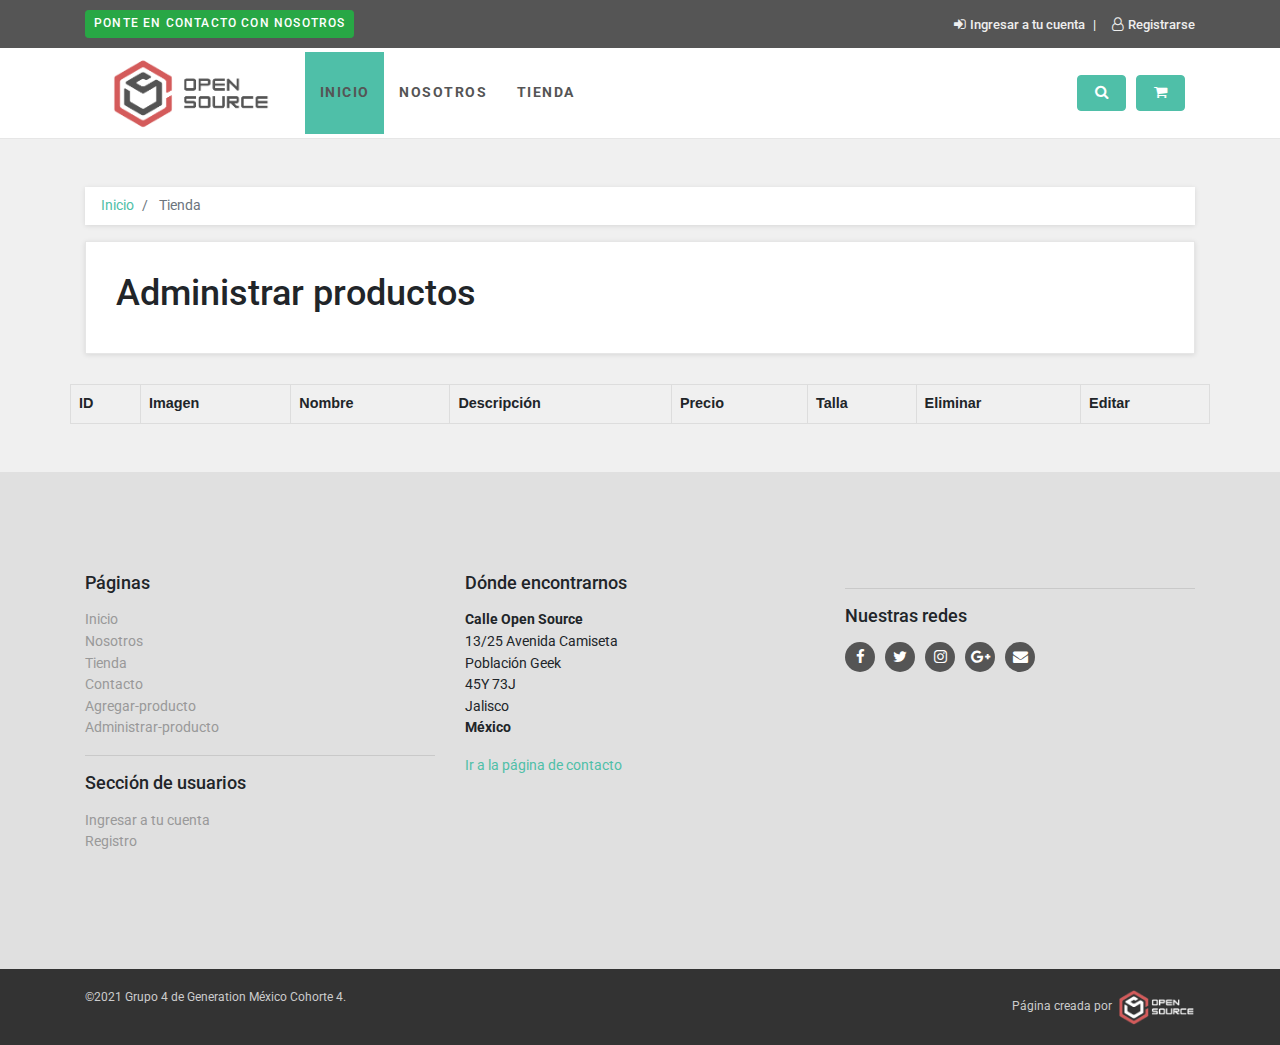
<file: administrar_productos.html>
<!DOCTYPE html>
<html>
  <head>
    <meta charset="utf-8" />
    <meta http-equiv="X-UA-Compatible" content="IE=edge" />
    <title>Open source store: Administrar</title>
    <meta name="description" content="" />
    <meta name="viewport" content="width=device-width, initial-scale=1" />
    <meta name="robots" content="all,follow" />
    <!-- Bootstrap CSS-->
    <link rel="stylesheet" href="vendor/bootstrap/css/bootstrap.min.css" />
    <!-- Font Awesome CSS-->
    <link
      rel="stylesheet"
      href="vendor/font-awesome/css/font-awesome.min.css"
    />
    <!-- Google fonts - Roboto -->
    <link
      rel="stylesheet"
      href="https://fonts.googleapis.com/css?family=Roboto:100,300,400,700"
    />
    <!-- owl carousel-->
    <link rel="stylesheet" href="vendor/owl.carousel/assets/owl.carousel.css" />
    <link
      rel="stylesheet"
      href="vendor/owl.carousel/assets/owl.theme.default.css"
    />
    <!-- theme stylesheet-->
    <link rel="stylesheet" href="css/style.default.css" id="theme-stylesheet" />

    <link rel="stylesheet" href="css/our_styles/administrar_productos.css">
    

    <!-- Favicon-->
    <link rel="shortcut icon" href="img/logos/favicon.png" />
    <!-- Tweaks for older IEs-->
    <!--[if lt IE 9]>
      <script src="https://oss.maxcdn.com/html5shiv/3.7.3/html5shiv.min.js"></script>
      <script src="https://oss.maxcdn.com/respond/1.4.2/respond.min.js"></script
    ><![endif]-->
  </head>
  <body>
    <!-- navbar-->
    <header class="header mb-5">
      <!--
      *** TOPBAR ***
      _________________________________________________________
      -->
      <div id="top">
        <div class="container">
          <div class="row">
            <div class="col-lg-6 offer mb-3 mb-lg-0">
              <a href="contact.html" class="btn btn-success btn-sm"
                >Ponte en contacto con nosotros</a
              >
            </div>
            
            <!--botones para entrar inicio y registrarse-->
            <div class="col-lg-6 text-center text-lg-right">
              <ul class="menu list-inline mb-0">
                <li class="list-inline-item">
                  <a
                    href="iniciar-sesion"
                    data-toggle="modal"
                    data-target="#login-modal"
                  >
                    <i class="fa fa-sign-in" aria-hidden="true">
                    </i>Ingresar a tu cuenta</a
                  >
                </li>
                <li class="list-inline-item">
                  <a
                    href="registrarse"
                    data-toggle="modal"
                    data-target="#registro-modal"
                  >
                    <i class="fa fa-user-o" aria-hidden="true"> </i
                    >Registrarse</a
                  >
                </li>
              </ul>
            </div>
          </div>
        </div><!--botones para entrar inicio y registrarse-->

        <!--Inicio de sesión-->
        <div
          id="login-modal"
          tabindex="-1"
          role="dialog"
          aria-labelledby="Login"
          aria-hidden="true"
          class="modal fade modal-login"
        >
          <div class="modal-dialog modal-sm">
            <div class="modal-content">
              <div class="modal-header">
                <h5 class="modal-title" style="color: black">Iniciar sesión</h5>
                <button
                  type="button"
                  data-dismiss="modal"
                  aria-label="Close"
                  class="close"
                >
                  <span aria-hidden="true">×</span>
                </button>
              </div>
              <div class="modal-body">
                <form action="index.html">
                  <div class="form-group">
                    <input
                      id="email-modal"
                      type="text"
                      placeholder="ejemplo@gmail.com"
                      class="form-control"
                    />
                  </div>
                  <div class="form-group">
                    <input
                      id="password-modal"
                      type="password"
                      placeholder="Contraseña"
                      class="form-control"
                    />
                  </div>
                  <div class="text-center">
                    <button class="btn btn-primary" type="submit">
                       Iniciar sesión
                    </button>
                  </div>
                </form>
                <p class="text-center text-muted">
                  ¿Todavía no estas registrado?
                </p>
                <p class="text-center text-muted">
                  <a onclick="$('.modal-login').one('hidden.bs.modal', function() { $('.modal-registro').modal('show'); }).modal('hide');" class="modal-enlace"><strong>Regístrate ahora</strong></a>
                  Es fácil y te da acceso a descuentos especiales y mucho más.
                </p>
              </div>
            </div>
          </div>
        </div><!--Fin de inicio de sesión-->
        
        <!--Inicio de Registrarse-->
        <div 
          id="registro-modal"
          tabindex="-1"
          role="dialog"
          aria-labelledby="Registro"
          aria-hidden="true"
          class="modal fade modal-registro"
        >
          <div class="modal-dialog modal-sm">
            <div class="modal-content">
              <div class="modal-header">
                <h5 class="modal-title" style="color: black">
                  Crear una cuenta nueva
                </h5>
                <button
                  type="button"
                  data-dismiss="modal"
                  aria-label="Close"
                  class="close"
                >
                  <span aria-hidden="true">×</span>
                </button>
              </div>
              <div class="modal-body">
                <form action="index.html" >
                  <div class="form-group">
                    <label for="nombre">Nombre</label>
                    <input
                      id="nombre-modal"
                      type="text"
                      placeholder="Nombre"
                      class="form-control"
                    />
                  </div>

                  <div class="form-group">
                    <label for="correo">Correo electronico</label>
                    <input
                      id="email-modal"
                      type="text"
                      placeholder="ejemplo@gmail.com"
                      class="form-control"
                    />
                  </div>

                  <div class="form-group">
                    <label for="contraseña">Contraseña</label>
                    <input
                      id="password-modal"
                      type="password"
                      placeholder="Contraseña"
                      class="form-control"
                    />
                  </div>

                  <div class="form-group">
                    <label for="contraseña2">Repetir contraseña</label>
                    <input
                      id="password-modal"
                      type="password"
                      placeholder="Contraseña"
                      class="form-control"
                    />
                  </div>

                  <p class="text-center">
                    <button class="btn btn-primary">
                      <i class="fa fa-user-o"></i> Registrarse
                    </button>
                  </p>
                </form>
                <p class="text-center text-muted">¿Ya tienes una cuenta?</p>
                <p class="text-center text-muted">
                  <a onclick="$('.modal-registro').one('hidden.bs.modal', function() { $('.modal-login').modal('show'); }).modal('hide');" class="modal-enlace"><strong>Inicia sesión ahora</strong></a>
                 
                </p>
              </div>
            </div>
          </div>
        </div><!--Fin de Registrarse-->
        <!-- *** TOP BAR END ***-->
      </div>
      <nav class="navbar navbar-expand-lg">
        <div class="container">
          <a href="index.html" class="navbar-brand home"
            ><img
              src="img/logos/openSourceFinal2.png"
              alt="Open Source logo"
              style="height: 5rem;"
              class="d-none d-md-inline-block"
            /><img
              src="img/logos/openSourceFinal2.png"
              alt="Open Source logo"
              style="height: 4rem;"
              class="d-inline-block d-md-none"
            /><span class="sr-only"
              >Open source - Ir a página principal</span
            ></a
          >
          <div class="navbar-buttons">
            <button
              type="button"
              data-toggle="collapse"
              data-target="#navigation"
              class="btn btn-outline-secondary navbar-toggler"
            >
              <span class="sr-only">Toggle navigation</span
              ><i class="fa fa-align-justify"></i>
            </button>
            <button
              type="button"
              data-toggle="collapse"
              data-target="#search"
              class="btn btn-outline-secondary navbar-toggler"
            >
            <span class="sr-only">Toggle search</span
              ><i class="fa fa-search"></i></button
            ><a
              href="basket.html"
              class="btn btn-outline-secondary navbar-toggler cart"
              ><i class="fa fa-shopping-cart"></i
            > <span></span></a>
          </div>
          <div id="navigation" class="collapse navbar-collapse">
            <ul class="navbar-nav mr-auto">
              <li class="nav-item">
                <a href="index.html" class="nav-link active">Inicio</a>
              </li>
              <li class="nav-item dropdown menu-large">
                <a href="equipo.html" data-delay="200" class="nav-link"
                  >Nosotros<b class="caret"></b
                ></a>
              </li>
              <li class="nav-item dropdown menu-large">
                <a href="store.html" data-delay="200" class="nav-link"
                  >Tienda<b class="caret"></b
                ></a>
              </li>
            </ul>
            <div class="navbar-buttons d-flex justify-content-end">
              <!-- /.nav-collapse-->
              <div
                id="search-not-mobile"
                class="navbar-collapse collapse"
              ></div>
              <a
                data-toggle="collapse"
                href="#search"
                class="btn navbar-btn btn-primary d-none d-lg-inline-block"
                ><span class="sr-only">Toggle search</span
                ><i class="fa fa-search"></i
              ></a>
              <div
                id="basket-overview"
                class="navbar-collapse collapse d-none d-lg-block"
              >
                <a href="basket.html" class="btn btn-primary navbar-btn"
                  ><i class="fa fa-shopping-cart"></i><span id="cart"></span
                ></a>
              </div>
            </div>
          </div>
        </div>
      </nav>
      <div id="search" class="collapse">
        <div class="container">
          <form role="search" class="ml-auto">
            <div class="input-group">
              <input type="text" placeholder="Search" class="form-control" />
              <div class="input-group-append">
                <button type="button" class="btn btn-primary">
                  <i class="fa fa-search"></i>
                </button>
              </div>
            </div>
          </form>
        </div>
      </div>
    </header>
    <div id="all">
      <div id="content">
        <div class="container">
          <div class="row">
            <div class="col-lg-12">
              <!-- breadcrumb-->
              <nav aria-label="breadcrumb">
                <ol class="breadcrumb">
                  <li class="breadcrumb-item"><a href="index.html">Inicio</a></li>
                  <li aria-current="page" class="breadcrumb-item active">
                    Tienda
                  </li>
                </ol>
              </nav>
              <div class="box">
                <h1>Administrar productos</h1>
               
              </div>
              
              <div class="row products" id="productos">


                <table id="tabla">
                  <tr>
                    <th>ID</th>
                    <th>Imagen</th>
                    <th>Nombre</th>
                    <th>Descripción</th>
                    <th>Precio</th>
                    <th>Talla</th>
                    <th>Eliminar</th>
                    <th>Editar</th>
                  </tr>
                  
                  
                </table>

                              <!-- Modal -->
                <div class="modal fade modal-editar" id="exampleModalCenter" tabindex="-1" role="dialog" aria-labelledby="exampleModalCenterTitle" aria-hidden="true">
                  <div class="modal-dialog modal-dialog-centered" role="document">
                    <div class="modal-content">
                      <div class="modal-header">
                        <h5 class="modal-title" id="exampleModalLongTitle">Editar Producto</h5>
                        <button type="button" class="close" data-dismiss="modal" aria-label="Close">
                          <span aria-hidden="true">&times;</span>
                        </button>
                      </div>
                      <div class="modal-body">
                        <div id="mostrar">
                          <table id="tablaModal">
                            <tr>
                              <th>ID</th>
                              <th>Imagen</th>
                              <th>Nombre</th>
                              <th>Descripción</th>
                              <th>Precio</th>
                              <th>Talla</th>
                              
                            </tr>
                          </table>
                          <div class="fomulario">
                            <form action="" id="formulario">
                              <div class="form-group">
                                <label for="imagen">Imagen</label>
                                <input
                                  id="imagen"
                                  type="text"
                                  placeholder="Url"
                                  class="form-control"
                                  name="imagen"
                                />
                              </div>
                              <div class="form-group">
                                <label for="nombre">Nombre</label>
                                <input
                                  id="nombre"
                                  name="nombre"
                                  type="text"
                                  placeholder="Playera roja"
                                  class="form-control"
                                />
                              </div>
                              <div class="form-group">
                                <label for="descripcion">Descripción</label>
                                <input
                                  id="descripcion"
                                  name="descripcion"
                                  type="text"
                                  placeholder="Unisex - Mujer - Hombre"
                                  class="form-control"
                                />
                              </div>
                              <div class="form-group">
                                <label for="precio">Precio</label>
                                <input
                                  id="precio"
                                  name="precio"
                                  type="number"
                                  placeholder="$"
                                  class="form-control"
                                />
                              </div>
                              <div class="form-group">
                                <label for="talla">Talla</label>
                                <input
                                  id="talla"
                                  name="talla"
                                  type="text"
                                  placeholder="CH - M - G - EG"
                                  class="form-control"
                                />
                              </div>
                              <button type="submit" class="btn btn-primary" onclick="$('.modal-editar').one('hidden.bs.modal', function() { $('.modal-exit').modal('show'); }).modal('hide');" class="modal-enlace">Guardar cambios</button>
                            </form>
                          </div>
                        </div>
                      </div>
                      <div class="modal-footer">
                        <button type="button" class="btn btn-secondary" data-dismiss="modal" onclick="borrarFila()">Cerrar</button>
                       
                      </div>
                    </div>
                  </div>
                </div>

            <!-- Modal bootstrap ends -->


            <!-- Modal  2-->
            <div class="modal fade modal-exit" id="exampleModalCenter" tabindex="-1" role="dialog" aria-labelledby="exampleModalCenterTitle" aria-hidden="true">
              <div class="modal-dialog modal-dialog-centered" role="document">
                <div class="modal-content">
                  <div class="modal-header">
                    <h5 class="modal-title" id="exampleModalLongTitle">Editar Producto</h5>
                    <button type="button" class="close" data-dismiss="modal" aria-label="Close">
                      <span aria-hidden="true">&times;</span>
                    </button>
                  </div>
                  <div class="modal-body">
                    <div id="mostrar">
                      
                      <h3>El producto se actualizó con éxito</h3>
                    </div>
                  </div>
                  <div class="modal-footer">
                    <button type="button" class="btn btn-secondary" data-dismiss="modal" onclick="borrarFila(), location.reload();">Cerrar</button>
                   
                  </div>
                </div>
              </div>
            </div>
              </div>
              
            </div>
            <!-- /.col-lg-9-->
          </div>
        </div>
      </div>
    </div>
    <!--
    *** FOOTER ***
    _________________________________________________________
    -->
    <div id="footer">
      <div class="container">
        <div class="row">
          <div class="col-lg-4 col-md-6">
            <h4 class="mb-3">Páginas</h4>
            <ul class="list-unstyled">
              <li><a href="index.html">Inicio </a></li>
              <li><a href="text.html">Nosotros </a></li>
              <li><a href="store.html">Tienda</a></li>
              <li><a href="contact.html">Contacto</a></li>
              <li><a href="agregar_producto.html">Agregar-producto</a></li>
              <li><a href="administrar_productos.html">Administrar-producto</a></li>
            </ul>
            <hr />
            <h4 class="mb-3">Sección de usuarios</h4>
            <ul class="list-unstyled">
              <li>
                <a href="#" data-toggle="modal" data-target="#login-modal"
                  >Ingresar a tu cuenta</a
                >
              </li>
              <li><a href="register.html">Registro</a></li>
            </ul>
          </div>
          <div class="col-lg-4 col-md-6">
            <h4 class="mb-3">Dónde encontrarnos</h4>
            <p>
              <strong>Calle Open Source</strong><br />13/25 Avenida Camiseta<br />Población Geek<br />45Y 73J<br />Jalisco<br /><strong
                >México</strong
              >
            </p>
            <a href="contact.html">Ir a la página de contacto</a>
            <hr class="d-block d-md-none" />
          </div>
          <!-- /.col-lg-3-->
          <div class="col-lg-4 col-md-6">
            
            </form>
            <hr />
            <h4 class="mb-3">Nuestras redes</h4>
            <p class="social">
              <a href="#" class="facebook external"
                ><i class="fa fa-facebook"></i></a
              ><a href="#" class="twitter external"
                ><i class="fa fa-twitter"></i></a
              ><a href="#" class="instagram external"
                ><i class="fa fa-instagram"></i></a
              ><a href="#" class="gplus external"
                ><i class="fa fa-google-plus"></i></a
              ><a href="#" class="email external"
                ><i class="fa fa-envelope"></i
              ></a>
            </p>
          </div>
          <!-- /.col-lg-3-->
        </div>
        <!-- /.row-->
      </div>
      <!-- /.container-->
    </div>
    <!-- /#footer-->
    <!-- *** FOOTER END ***-->

    <!--
    *** COPYRIGHT ***
    _________________________________________________________
    -->
    <div id="copyright">
      <div class="container">
        <div class="row">
          <div class="col-lg-6 mb-2 mb-lg-0">
            <p class="text-center text-lg-left">
              ©2021 Grupo 4 de Generation México Cohorte 4.
            </p>
          </div>
          <div class="col-lg-6">
            <p class="text-center text-lg-right">
              Página creada por
              <a href="nosotros.html"
                ><img src="img/logos/logo.png" alt="" style="width: 5rem"
              /></a>
            </p>
          </div>
        </div>
      </div>
    </div>
    <!-- *** COPYRIGHT END ***-->
    <!-- JavaScript files-->
    <script src="vendor/jquery/jquery.min.js"></script>
    <script src="vendor/bootstrap/js/bootstrap.bundle.min.js"></script>
    <script src="vendor/jquery.cookie/jquery.cookie.js"></script>
    <script src="vendor/owl.carousel/owl.carousel.min.js"></script>
    <script src="vendor/owl.carousel2.thumbs/owl.carousel2.thumbs.js"></script>
    <!-- <script src="js/front.js"></script> -->
    <script src="js/our_scripts/administrar_productos.js"></script>
    <script src="js/our_scripts/shared.js"></script>

  </body>
</html>
</file>
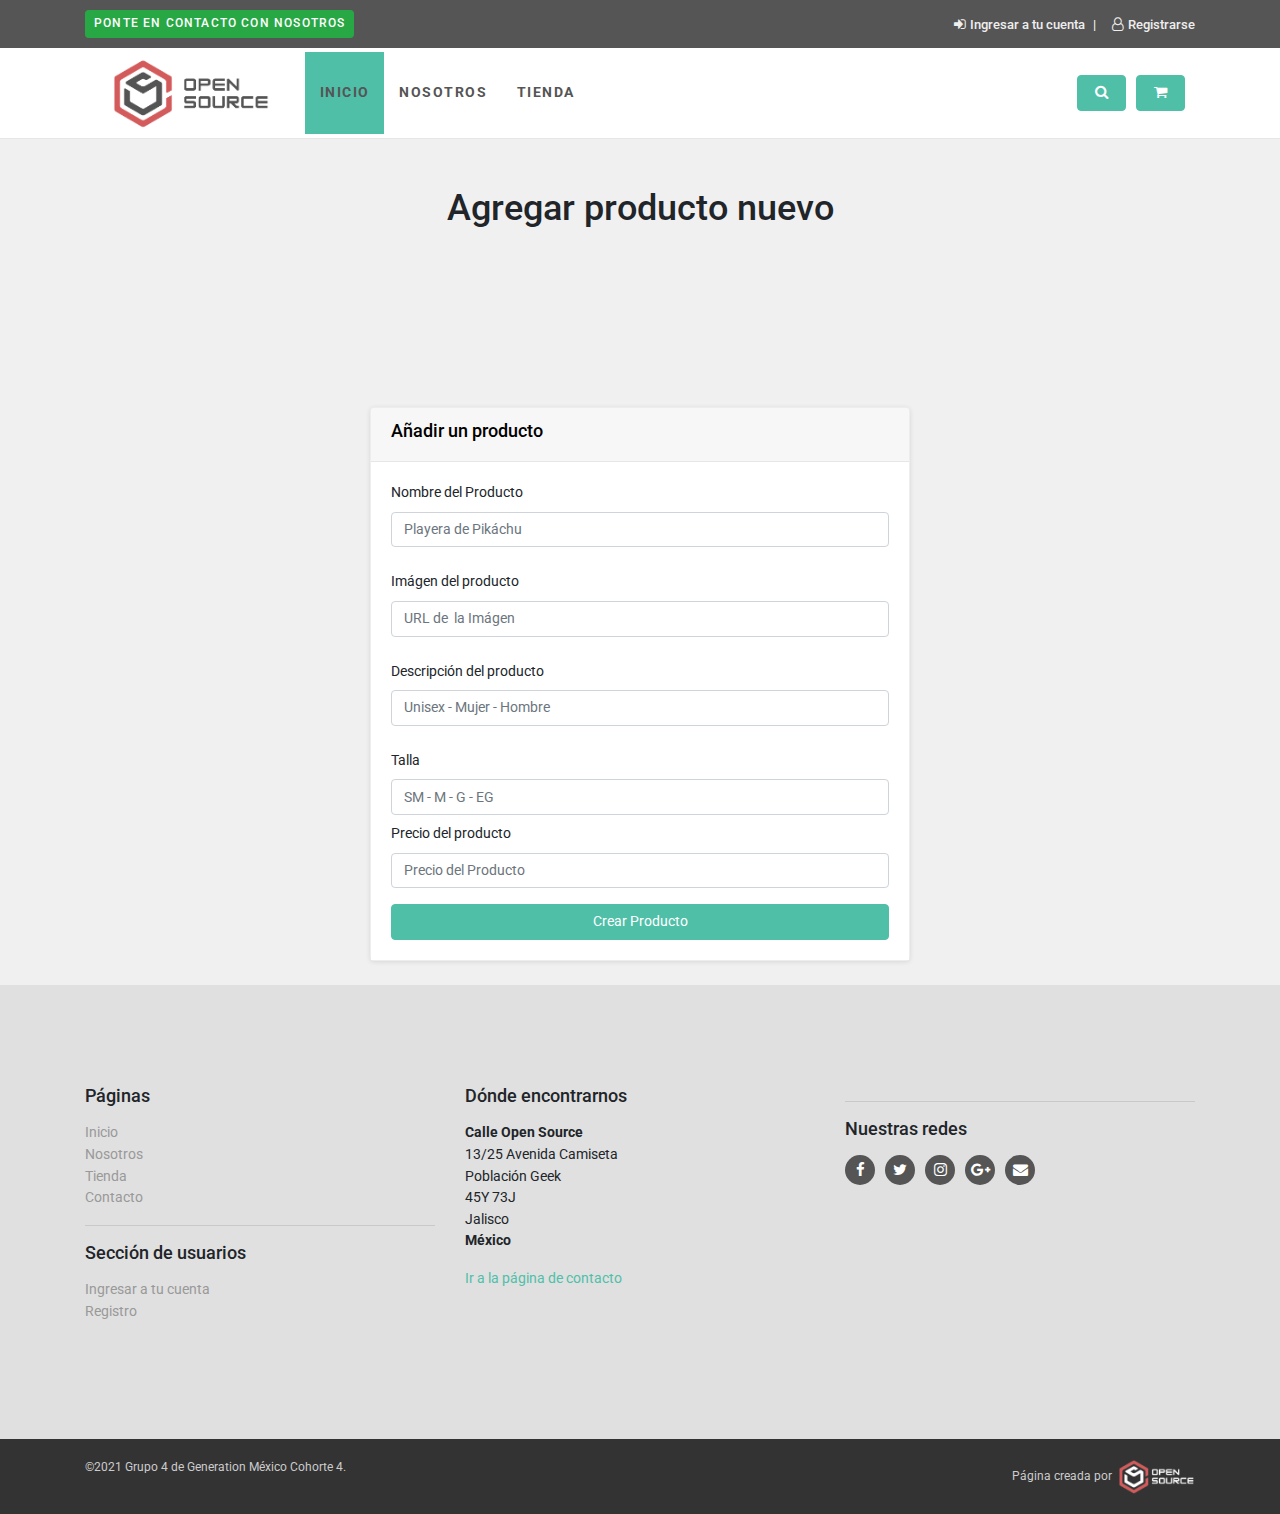
<file: agregar_producto.html>
<!DOCTYPE html>
<html>
  <head>
    <meta charset="utf-8" />
    <meta http-equiv="X-UA-Compatible" content="IE=edge" />
    <title>Open Source Store</title>
    <meta name="description" content="" />
    <meta name="viewport" content="width=device-width, initial-scale=1" />
    <meta name="robots" content="all,follow" />
    <!-- Bootstrap CSS-->
    <link rel="stylesheet" href="vendor/bootstrap/css/bootstrap.min.css" />
    <!-- Font Awesome CSS-->
    <link
      rel="stylesheet"
      href="vendor/font-awesome/css/font-awesome.min.css"
    />
    <!-- Google fonts - Roboto -->
    <link
      rel="stylesheet"
      href="https://fonts.googleapis.com/css?family=Roboto:100,300,400,700"
    />
    <!-- owl carousel-->
    <link rel="stylesheet" href="vendor/owl.carousel/assets/owl.carousel.css" />
    <link
      rel="stylesheet"
      href="vendor/owl.carousel/assets/owl.theme.default.css"
    />
    <!-- theme stylesheet-->
    <link rel="stylesheet" href="css/style.default.css" id="theme-stylesheet" />
    <!-- Custom stylesheet - for your changes-->
   
    <link rel="stylesheet" href="css/our_styles/agregar_producto.css">
    <!-- Favicon-->
    <link rel="shortcut icon" href="img/logos/favicon.png" />
  </head>
  <body>
    <!-- navbar-->
    <header class="header mb-5">
      <!--
      *** TOPBAR ***
      _________________________________________________________
      -->
      <div id="top">
        <div class="container">
          <div class="row">
            <div class="col-lg-6 offer mb-3 mb-lg-0">
              <a href="contact.html" class="btn btn-success btn-sm"
                >Ponte en contacto con nosotros</a
              >
            </div>
            
            <!--botones para entrar inicio y registrarse-->
            <div class="col-lg-6 text-center text-lg-right">
              <ul class="menu list-inline mb-0">
                <li class="list-inline-item">
                  <a
                    href="iniciar-sesion"
                    data-toggle="modal"
                    data-target="#login-modal"
                  >
                    <i class="fa fa-sign-in" aria-hidden="true">
                    </i>Ingresar a tu cuenta</a
                  >
                </li>
                <li class="list-inline-item">
                  <a
                    href="registrarse"
                    data-toggle="modal"
                    data-target="#registro-modal"
                  >
                    <i class="fa fa-user-o" aria-hidden="true"> </i
                    >Registrarse</a
                  >
                </li>
              </ul>
            </div>
          </div>
        </div><!--botones para entrar inicio y registrarse-->

        <!--Inicio de sesión-->
        <div
          id="login-modal"
          tabindex="-1"
          role="dialog"
          aria-labelledby="Login"
          aria-hidden="true"
          class="modal fade modal-login"
        >
          <div class="modal-dialog modal-sm">
            <div class="modal-content">
              <div class="modal-header">
                <h5 class="modal-title" style="color: black">Iniciar sesión</h5>
                <button
                  type="button"
                  data-dismiss="modal"
                  aria-label="Close"
                  class="close"
                >
                  <span aria-hidden="true">×</span>
                </button>
              </div>
              <div class="modal-body">
                <form action="customer-orders.html" method="post">
                  <div class="form-group">
                    <input
                      id="email-modal"
                      type="text"
                      placeholder="ejemplo@gmail.com"
                      class="form-control"
                    />
                  </div>
                  <div class="form-group">
                    <input
                      id="password-modal"
                      type="password"
                      placeholder="Contraseña"
                      class="form-control"
                    />
                  </div>
                  <p class="text-center">
                    <button class="btn btn-primary">
                      <i class="fa fa-sign-in"></i> Iniciar sesión
                    </button>
                  </p>
                </form>
                <p class="text-center text-muted">
                  ¿Todavía no estas registrado?
                </p>
                <p class="text-center text-muted">
                  <a onclick="$('.modal-login').one('hidden.bs.modal', function() { $('.modal-registro').modal('show'); }).modal('hide');" class="modal-enlace"><strong>Regístrate ahora</strong></a>
                  Es fácil y te da acceso a descuentos especiales y mucho más.
                </p>
              </div>
            </div>
          </div>
        </div><!--Fin de inicio de sesión-->
        
        <!--Inicio de Registrarse-->
        <div 
          id="registro-modal"
          tabindex="-1"
          role="dialog"
          aria-labelledby="Registro"
          aria-hidden="true"
          class="modal fade modal-registro"
        >
          <div class="modal-dialog modal-sm">
            <div class="modal-content">
              <div class="modal-header">
                <h5 class="modal-title" style="color: black">
                  Crear una cuenta nueva
                </h5>
                <button
                  type="button"
                  data-dismiss="modal"
                  aria-label="Close"
                  class="close"
                >
                  <span aria-hidden="true">×</span>
                </button>
              </div>
              <div class="modal-body">
                <form action="customer-orders.html" method="post">
                  <div class="form-group">
                    <label for="nombre">Nombre</label>
                    <input
                      id="nombre-modal"
                      type="text"
                      placeholder="Nombre"
                      class="form-control"
                    />
                  </div>

                  <div class="form-group">
                    <label for="correo">Correo electronico</label>
                    <input
                      id="email-modal"
                      type="text"
                      placeholder="ejemplo@gmail.com"
                      class="form-control"
                    />
                  </div>

                  <div class="form-group">
                    <label for="contraseña">Contraseña</label>
                    <input
                      id="password-modal"
                      type="password"
                      placeholder="Contraseña"
                      class="form-control"
                    />
                  </div>

                  <div class="form-group">
                    <label for="contraseña2">Repetir contraseña</label>
                    <input
                      id="password-modal"
                      type="password"
                      placeholder="Contraseña"
                      class="form-control"
                    />
                  </div>

                  <p class="text-center">
                    <button class="btn btn-primary">
                      <i class="fa fa-user-o"></i> Registrarse
                    </button>
                  </p>
                </form>
                <p class="text-center text-muted">¿Ya tienes una cuenta?</p>
                <p class="text-center text-muted">
                  <a onclick="$('.modal-registro').one('hidden.bs.modal', function() { $('.modal-login').modal('show'); }).modal('hide');" class="modal-enlace"><strong>Inicia sesión ahora</strong></a>
                 
                </p>
              </div>
            </div>
          </div>
        </div><!--Fin de Registrarse-->
        <!-- *** TOP BAR END ***-->
      </div>
      <nav class="navbar navbar-expand-lg">
        <div class="container">
          <a href="index.html" class="navbar-brand home"
            ><img
              src="img/logos/openSourceFinal2.png"
              alt="Open Source logo"
              style="height: 5rem;"
              class="d-none d-md-inline-block"
            /><img
              src="img/logos/openSourceFinal2.png"
              alt="Open Source logo"
              style="height: 4rem;"
              class="d-inline-block d-md-none"
            /><span class="sr-only"
              >Open source - Ir a página principal</span
            ></a
          >
          <div class="navbar-buttons">
            <button
              type="button"
              data-toggle="collapse"
              data-target="#navigation"
              class="btn btn-outline-secondary navbar-toggler"
            >
              <span class="sr-only">Toggle navigation</span
              ><i class="fa fa-align-justify"></i>
            </button>
            <button
              type="button"
              data-toggle="collapse"
              data-target="#search"
              class="btn btn-outline-secondary navbar-toggler"
            >
              <span class="sr-only">Toggle search</span
              ><i class="fa fa-search"></i></button
            ><a
              href="basket.html"
              class="btn btn-outline-secondary navbar-toggler"
              ><i class="fa fa-shopping-cart"></i
            ></a>
          </div>
          <div id="navigation" class="collapse navbar-collapse">
            <ul class="navbar-nav mr-auto">
              <li class="nav-item">
                <a href="index.html" class="nav-link active">Inicio</a>
              </li>
              <li class="nav-item dropdown menu-large">
                <a href="equipo.html" data-delay="200" class="nav-link"
                  >Nosotros<b class="caret"></b
                ></a>
              </li>
              <li class="nav-item dropdown menu-large">
                <a href="store.html" data-delay="200" class="nav-link"
                  >Tienda<b class="caret"></b
                ></a>
              </li>
            </ul>
            <div class="navbar-buttons d-flex justify-content-end">
              <!-- /.nav-collapse-->
              <div
                id="search-not-mobile"
                class="navbar-collapse collapse"
              ></div>
              <a
                data-toggle="collapse"
                href="#search"
                class="btn navbar-btn btn-primary d-none d-lg-inline-block"
                ><span class="sr-only">Toggle search</span
                ><i class="fa fa-search"></i
              ></a>
              <div
                id="basket-overview"
                class="navbar-collapse collapse d-none d-lg-block"
              >
                <a href="basket.html" class="btn btn-primary navbar-btn"
                  ><i class="fa fa-shopping-cart"></i><span></span
                ></a>
              </div>
            </div>
          </div>
        </div>
      </nav>
      <div id="search" class="collapse">
        <div class="container">
          <form role="search" class="ml-auto">
            <div class="input-group">
              <input type="text" placeholder="Search" class="form-control" />
              <div class="input-group-append">
                <button type="button" class="btn btn-primary">
                  <i class="fa fa-search"></i>
                </button>
              </div>
            </div>
          </form>
        </div>
      </div>
    </header>

<main>


    <div class="container">
        <div class="row  justify-content-center">
                <h1>Agregar producto nuevo</h1>
                
        </div>
    </div>

   
  
      <!-- Formulario Añadir-->

     
       

      <div class="container">
        <div class="contenedor-lista">
            <div id="list-items" class="lista"></div>
         </div>

      </div>

      <div class="container mb-4">
        <div class="row">
            <div class="mensaje-contenedor"></div>
        </div>
    </div>

      

      <div class="container mb-4">
          <div class="row justify-content-center">
              <div class="col-lg-6">
                <div id="App" class="pt-5">
                    <div class="formulario-contenedor">
                      <div class="card">
                        <div class="card-header">
                          <h4 style="color: black">Añadir un producto</h4>
                        </div>
                        <form id="product-form" class="card-body">
                          <div class="form-group">
                            <label for="name">Nombre del Producto</label>
                            <input
                              class="form-control"
                              type="text"
                              id="name"
                              placeholder="Playera de Pikáchu"
                            />
                          </div>
                          <div class="form-group pt-2">
                            <label for="image">Imágen del producto</label>
                            <input
                              name="image"
                              class="form-control"
                              type="text"
                              id="image"
                              placeholder="URL de  la Imágen"
                            />
                          </div>
                          <div class="form-group pt-2">
                            <label for="descripcion">Descripción del producto</label>
                            <input
                              name="descripcion"
                              class="form-control"
                              type="text"
                              id="description"
                              placeholder="Unisex - Mujer - Hombre"
                            />
                          </div>
                          <div class="form-group pt-2">
                            <label for="talla">Talla</label>
                            <input
                              name="talla"
                              class="form-control"
                              type="text"
                              id="talla"
                              placeholder="SM - M - G - EG"
                            />
                            <div class="form-group pt-2">
                              <label for="precio">Precio del producto</label>
                            <input
                              name="price"
                              class="form-control"
                              type="number"
                              step="0.01"
                              id="price"
                              placeholder="Precio del Producto"
                            />
                            </div>
                          </div class="btn-enviar">
                          <input
                            type="submit"
                            value="Crear Producto"
                            class="btn btn-primary btn-block mt-2"
                            style="width: 100%;"
                          />
                        </div>
                        </form>
                      </div>
                    </div>
                  </div>
              </div>
             
          </div>
      </div>

      

     




</main>








    <!--
    *** FOOTER ***
    _________________________________________________________
    -->
    <div id="footer">
      <div class="container">
        <div class="row">
          <div class="col-lg-4 col-md-6">
            <h4 class="mb-3">Páginas</h4>
            <ul class="list-unstyled">
              <li><a href="index.html">Inicio </a></li>
              <li><a href="text.html">Nosotros </a></li>
              <li><a href="store.html">Tienda</a></li>
              <li><a href="contact.html">Contacto</a></li>
            </ul>
            <hr />
            <h4 class="mb-3">Sección de usuarios</h4>
            <ul class="list-unstyled">
              <li>
                <a href="#" data-toggle="modal" data-target="#login-modal"
                  >Ingresar a tu cuenta</a
                >
              </li>
              <li><a href="register.html">Registro</a></li>
            </ul>
          </div>
          
          <div class="col-lg-4 col-md-6">
            <h4 class="mb-3">Dónde encontrarnos</h4>
            <p>
              <strong>Calle Open Source</strong><br />13/25 Avenida Camiseta<br />Población Geek<br />45Y 73J<br />Jalisco<br /><strong
                >México</strong
              >
            </p>
            <a href="contact.html">Ir a la página de contacto</a>
            <hr class="d-block d-md-none" />
          </div>
          <!-- /.col-lg-3-->
          <div class="col-lg-4 col-md-6">
            
            </form>
            <hr />
            <h4 class="mb-3">Nuestras redes</h4>
            <p class="social">
              <a href="#" class="facebook external"
                ><i class="fa fa-facebook"></i></a
              ><a href="#" class="twitter external"
                ><i class="fa fa-twitter"></i></a
              ><a href="#" class="instagram external"
                ><i class="fa fa-instagram"></i></a
              ><a href="#" class="gplus external"
                ><i class="fa fa-google-plus"></i></a
              ><a href="#" class="email external"
                ><i class="fa fa-envelope"></i
              ></a>
            </p>
          </div>
          <!-- /.col-lg-3-->
        </div>
        <!-- /.row-->
      </div>
      <!-- /.container-->
    </div>
    <!-- /#footer-->
    <!-- *** FOOTER END ***-->

    <!--
    *** COPYRIGHT ***
    _________________________________________________________
    -->
    <div id="copyright">
      <div class="container">
        <div class="row">
          <div class="col-lg-6 mb-2 mb-lg-0">
            <p class="text-center text-lg-left">
              ©2021 Grupo 4 de Generation México Cohorte 4.
            </p>
          </div>
          <div class="col-lg-6">
            <p class="text-center text-lg-right">
              Página creada por
              <a href="nosotros.html"
                ><img src="img/logos/logo.png" alt="" style="width: 5rem"
              /></a>
            </p>
          </div>
        </div>
      </div>
    </div>
    <!-- *** COPYRIGHT END ***-->
    <!-- JavaScript files-->
    <script src="vendor/jquery/jquery.min.js"></script>
    <script src="vendor/bootstrap/js/bootstrap.bundle.min.js"></script>
    <script src="vendor/owl.carousel/owl.carousel.min.js"></script>
    <script src="vendor/owl.carousel2.thumbs/owl.carousel2.thumbs.js"></script>
    <script src="js/front.js"></script>
    <script src="js/our_scripts/agregar_producto.js"></script>
    <script src="js/our_scripts/shared.js"></script>
  </body>
</html>
</file>
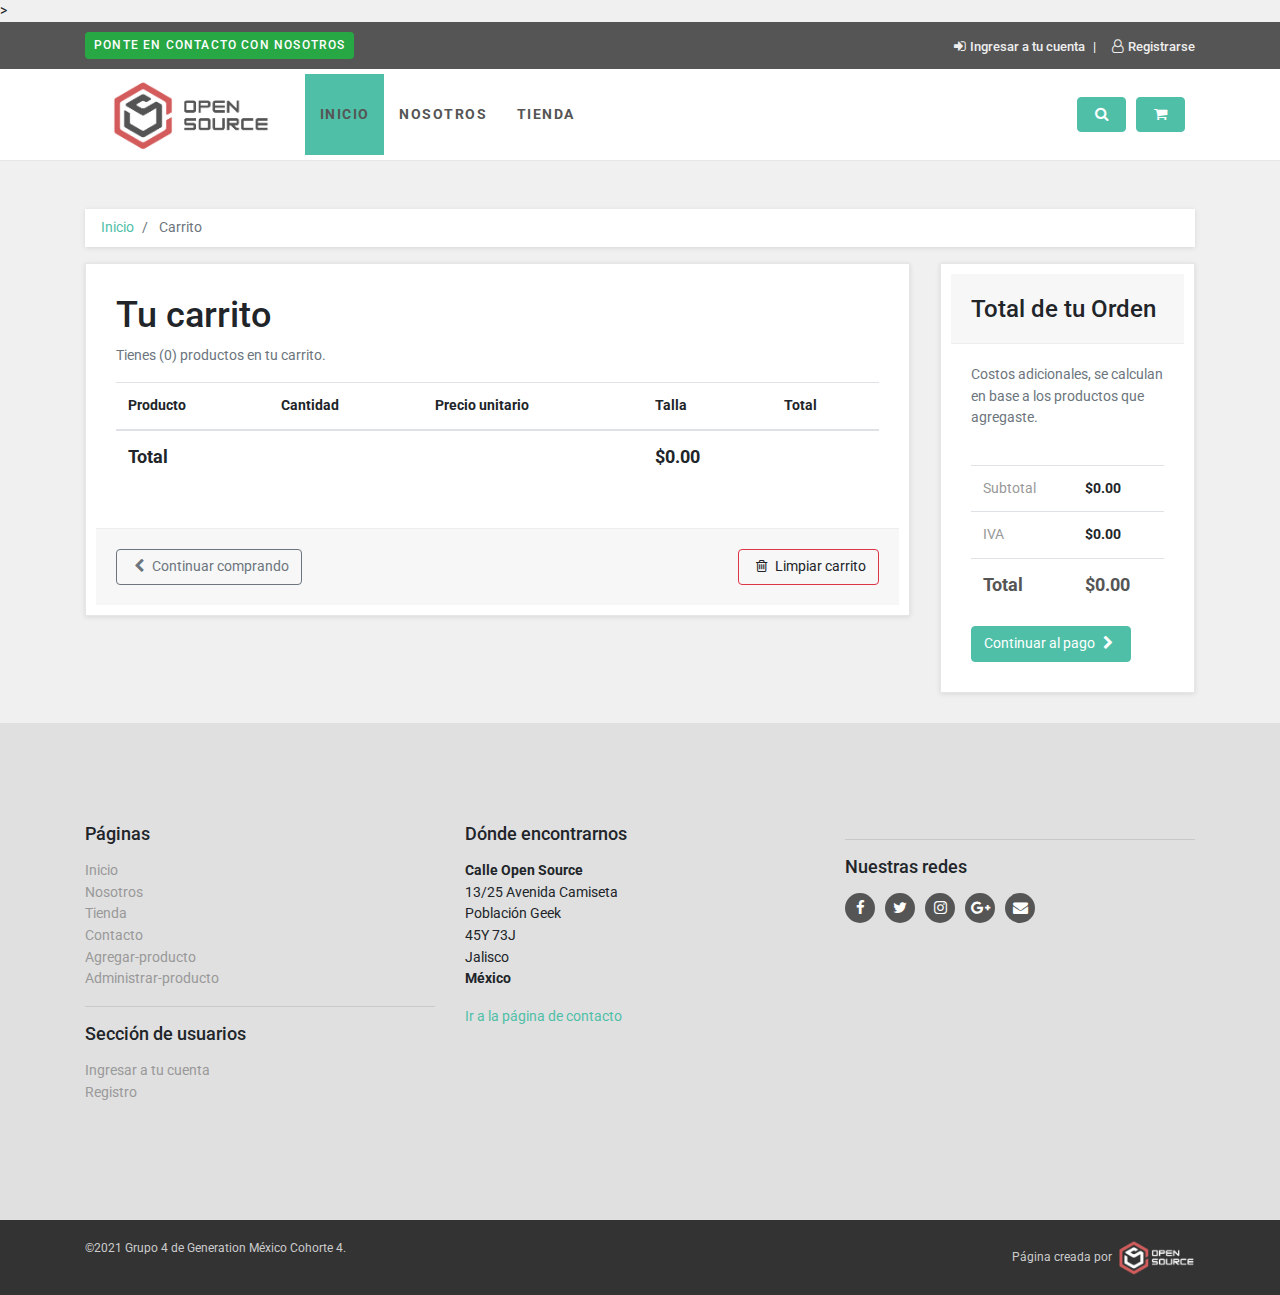
<file: basket.html>
<!DOCTYPE html>
<html>
  <head>
    <meta charset="utf-8" />
    <meta http-equiv="X-UA-Compatible" content="IE=edge" />
    <title>Carrito</title>
    <meta name="description" content="" />
    <meta name="viewport" content="width=device-width, initial-scale=1" />
    <meta name="robots" content="all,follow" />
    <!-- Bootstrap CSS-->
    <link rel="stylesheet" href="vendor/bootstrap/css/bootstrap.min.css" />
    <!-- Font Awesome CSS-->
    <link
      rel="stylesheet"
      href="vendor/font-awesome/css/font-awesome.min.css"
    />
    <!-- Google fonts - Roboto -->
    <link
      rel="stylesheet"
      href="https://fonts.googleapis.com/css?family=Roboto:100,300,400,700"
    />
    <!-- owl carousel-->
    <link rel="stylesheet" href="vendor/owl.carousel/assets/owl.carousel.css" />
    <link
      rel="stylesheet"
      href="vendor/owl.carousel/assets/owl.theme.default.css"
    />
    <!-- theme stylesheet-->
    <link rel="stylesheet" href="css/style.default.css" id="theme-stylesheet" />
    <!-- Favicon-->
    <link rel="shortcut icon" href="img/logos/favicon.png" />
    <link rel="stylesheet" href="css/our_styles/basket.css">
   
    ><![endif]-->
  </head>
  <body>
    <!-- navbar-->
    <header class="header mb-5">
      <!--
      *** TOPBAR ***
      _________________________________________________________
      -->
      <div id="top">
        <div class="container">
          <div class="row">
            <div class="col-lg-6 offer mb-3 mb-lg-0">
              <a href="contact.html" class="btn btn-success btn-sm"
                >Ponte en contacto con nosotros</a
              >
            </div>

            <!--botones para entrar inicio y registrarse-->
            <div class="col-lg-6 text-center text-lg-right">
              <ul class="menu list-inline mb-0">
                <li class="list-inline-item">
                  <a
                    href="iniciar-sesion"
                    data-toggle="modal"
                    data-target="#login-modal"
                  >
                    <i class="fa fa-sign-in" aria-hidden="true"> </i>Ingresar a
                    tu cuenta</a
                  >
                </li>
                <li class="list-inline-item">
                  <a
                    href="registrarse"
                    data-toggle="modal"
                    data-target="#registro-modal"
                  >
                    <i class="fa fa-user-o" aria-hidden="true"> </i
                    >Registrarse</a
                  >
                </li>
              </ul>
            </div>
          </div>
        </div>
        <!--botones para entrar inicio y registrarse-->

        <!--Inicio de sesión-->
        <div
          id="login-modal"
          tabindex="-1"
          role="dialog"
          aria-labelledby="Login"
          aria-hidden="true"
          class="modal fade modal-login"
        >
          <div class="modal-dialog modal-sm">
            <div class="modal-content">
              <div class="modal-header">
                <h5 class="modal-title" style="color: black">Iniciar sesión</h5>
                <button
                  type="button"
                  data-dismiss="modal"
                  aria-label="Close"
                  class="close"
                >
                  <span aria-hidden="true">×</span>
                </button>
              </div>
              <div class="modal-body">
                <form action="customer-orders.html" method="post">
                  <div class="form-group">
                    <input
                      id="email-modal"
                      type="text"
                      placeholder="ejemplo@gmail.com"
                      class="form-control"
                    />
                  </div>
                  <div class="form-group">
                    <input
                      id="password-modal"
                      type="password"
                      placeholder="Contraseña"
                      class="form-control"
                    />
                  </div>
                  <p class="text-center">
                    <button class="btn btn-primary">
                      <i class="fa fa-sign-in"></i> Iniciar sesión
                    </button>
                  </p>
                </form>
                <p class="text-center text-muted">
                  ¿Todavía no estas registrado?
                </p>
                <p class="text-center text-muted">
                  <a
                    onclick="$('.modal-login').one('hidden.bs.modal', function() { $('.modal-registro').modal('show'); }).modal('hide');"
                    class="modal-enlace"
                    ><strong>Regístrate ahora</strong></a
                  >
                  Es fácil y te da acceso a descuentos especiales y mucho más.
                </p>
              </div>
            </div>
          </div>
        </div>
        <!--Fin de inicio de sesión-->

        <!--Inicio de Registrarse-->
        <div
          id="registro-modal"
          tabindex="-1"
          role="dialog"
          aria-labelledby="Registro"
          aria-hidden="true"
          class="modal fade modal-registro"
        >
          <div class="modal-dialog modal-sm">
            <div class="modal-content">
              <div class="modal-header">
                <h5 class="modal-title" style="color: black">
                  Crear una cuenta nueva
                </h5>
                <button
                  type="button"
                  data-dismiss="modal"
                  aria-label="Close"
                  class="close"
                >
                  <span aria-hidden="true">×</span>
                </button>
              </div>
              <div class="modal-body">
                <form action="customer-orders.html" method="post">
                  <div class="form-group">
                    <label for="nombre">Nombre</label>
                    <input
                      id="nombre-modal"
                      type="text"
                      placeholder="Nombre"
                      class="form-control"
                    />
                  </div>

                  <div class="form-group">
                    <label for="correo">Correo electronico</label>
                    <input
                      id="email-modal"
                      type="text"
                      placeholder="ejemplo@gmail.com"
                      class="form-control"
                    />
                  </div>

                  <div class="form-group">
                    <label for="contraseña">Contraseña</label>
                    <input
                      id="password-modal"
                      type="password"
                      placeholder="Contraseña"
                      class="form-control"
                    />
                  </div>

                  <div class="form-group">
                    <label for="contraseña2">Repetir contraseña</label>
                    <input
                      id="password-modal"
                      type="password"
                      placeholder="Contraseña"
                      class="form-control"
                    />
                  </div>

                  <p class="text-center">
                    <button class="btn btn-primary">
                      <i class="fa fa-user-o"></i> Registrarse
                    </button>
                  </p>
                </form>
                <p class="text-center text-muted">¿Ya tienes una cuenta?</p>
                <p class="text-center text-muted">
                  <a
                    onclick="$('.modal-registro').one('hidden.bs.modal', function() { $('.modal-login').modal('show'); }).modal('hide');"
                    class="modal-enlace"
                    ><strong>Inicia sesión ahora</strong></a
                  >
                </p>
              </div>
            </div>
          </div>
        </div>
        <!--Fin de Registrarse-->
        <!-- *** TOP BAR END ***-->
      </div>
      <nav class="navbar navbar-expand-lg">
        <div class="container">
          <a href="index.html" class="navbar-brand home"
            ><img
              src="img/logos/openSourceFinal2.png"
              alt="Open Source logo"
              style="height: 5rem"
              class="d-none d-md-inline-block"
            /><img
              src="img/logos/openSourceFinal2.png"
              alt="Open Source logo"
              style="height: 4rem"
              class="d-inline-block d-md-none"
            /><span class="sr-only"
              >Open source - Ir a página principal</span
            ></a
          >
          <div class="navbar-buttons">
            <button
              type="button"
              data-toggle="collapse"
              data-target="#navigation"
              class="btn btn-outline-secondary navbar-toggler"
            >
              <span class="sr-only">Toggle navigation</span
              ><i class="fa fa-align-justify"></i>
            </button>
            <button
              type="button"
              data-toggle="collapse"
              data-target="#search"
              class="btn btn-outline-secondary navbar-toggler"
            >
              <span class="sr-only">Toggle search</span
              ><i class="fa fa-search"></i></button
            ><a
              href="basket.html"
              class="btn btn-outline-secondary navbar-toggler cart"
              ><i class="fa fa-shopping-cart"></i
            > <span></span></a>
          </div>
          <div id="navigation" class="collapse navbar-collapse">
            <ul class="navbar-nav mr-auto">
              <li class="nav-item">
                <a href="index.html" class="nav-link active">Inicio</a>
              </li>
              <li class="nav-item dropdown menu-large">
                <a href="equipo.html" data-delay="200" class="nav-link"
                  >Nosotros<b class="caret"></b
                ></a>
              </li>
              <li class="nav-item dropdown menu-large">
                <a href="store.html" data-delay="200" class="nav-link"
                  >Tienda<b class="caret"></b
                ></a>
              </li>
            </ul>
            <div class="navbar-buttons d-flex justify-content-end">
              <!-- /.nav-collapse-->
              <div
                id="search-not-mobile"
                class="navbar-collapse collapse"
              ></div>
              <a
                data-toggle="collapse"
                href="#search"
                class="btn navbar-btn btn-primary d-none d-lg-inline-block"
                ><span class="sr-only">Toggle search</span
                ><i class="fa fa-search"></i
              ></a>
              <div
                id="basket-overview"
                class="cart navbar-collapse collapse d-none d-lg-block"
              >
                <a href="basket.html" class="btn btn-primary navbar-btn cart"
                  ><i class="fa fa-shopping-cart"></i><span id="cart"></span
                ></a>
              </div>
            </div>
          </div>
        </div>
      </nav>
      <div id="search" class="collapse">
        <div class="container">
          <form role="search" class="ml-auto">
            <div class="input-group">
              <input type="text" placeholder="Search" class="form-control" />
              <div class="input-group-append">
                <button type="button" class="btn btn-primary">
                  <i class="fa fa-search"></i>
                </button>
              </div>
            </div>
          </form>
        </div>
      </div>
    </header>
    <div id="all">
      <div id="content">
        <div class="container">
          <div class="row">
            <div class="col-lg-12">
              <!-- breadcrumb-->
              <nav aria-label="breadcrumb">
                <ol class="breadcrumb">
                  <li class="breadcrumb-item"><a href="index.html">Inicio</a></li>
                  <li aria-current="page" class="breadcrumb-item active">
                    Carrito
                  </li>
                </ol>
              </nav>
            </div>
            <div id="basket" class="col-lg-9">
              <div class="box">
                <form method="post" action="checkout1.html">
                  <h1>Tu carrito</h1>
                  <p class="text-muted cantidad">Tienes (<span>0</span>) productos en tu carrito.</p>
                  <div class="table-responsive">
                    <table class="table" id="tabla">
                      <thead>
                        <tr>
                          <th colspan="2">Producto</th>
                          <th colspan="2">Cantidad</th>
                          <th>Precio unitario</th>
                          <th>Talla</th>
                          <th colspan="2">Total</th>
                        </tr>
                      </thead>

                      <!-- Lista de productos -->
                      <!-- ------------------- -->
                      <tbody id="items">
                       
                       <!-- template -->

                       <template id="template-item">
                        <tr>
                          <td>
                            <a href="#"
                              ><img src="url" alt="nombre"
                            /></a>
                          </td>
                          <td><a href="#">Nombre</a></td>
                          <td colspan="2">
                            <i class="fa fa-minus-circle text-danger" aria-hidden="true"></i>
                            <span>cantidad</span>
                            <i class="fa fa-plus-circle text-primary" aria-hidden="true"></i>
                          </td>
                          <td>$<span>precio unitario</span>.00</td>
                          <td>descuento</td>
                          <td>$<span></span>.00</td>
                         
                        </tr>

                       </template>


                      </tbody>
                      <tfoot id="footer1"></tfoot>
                     
                        <tfoot id="footer2">
                          <tr>
                            <th colspan="5">Total</th>
                            <th colspan="2">$<span id="footer-total">0</span>.00</th>
                          </tr>
                        </tfoot>

                     
                        
                      
                    </table>
                  </div>
                  <!-- /.table-responsive-->
                  <div
                    class="
                      box-footer
                      d-flex
                      justify-content-between
                     
                    "
                  >
                    <div class="left">
                      <a href="store.html" class="btn btn-outline-secondary"
                        ><i class="fa fa-chevron-left"></i> Continuar
                        comprando</a
                      >
                    </div>
                    <div class="right">
                      <a class="btn btn-outline-danger" id="vaciar-carrito">
                        <i class="fa fa-trash-o"></i> Limpiar carrito
                    </a>
                      
                    </div>
                  </div>
                </form>
              </div>
              <!-- /.box-->
              
            </div>
            <!-- /.col-lg-9-->
            <div class="col-lg-3">
              <div id="order-summary" class="box">
                <div class="box-header">
                  <h3 class="mb-0">Total de tu Orden</h3>
                </div>
                <p class="text-muted">
                  Costos adicionales, se calculan en base a los
                  productos que agregaste.
                </p>
                <div class="table-responsive">
                  <table class="table">
                  <tbody id="tabla-total">
                    <tr>
                      <td>Subtotal</td>
                      <th>$<span id="subtotal">0</span>.00</th>
                    </tr>
                    
                    <tr>
                      <td>IVA</td>
                      <th>$<span id="iva">0.00</span></th>
                    </tr>
                    <tr class="total">
                      <td>Total</td>
                      <th>$<span id="total">0.00</span></th>
                    </tr>
                  </tbody>
                    
                  </table>
                  <button type="submit" class="btn btn-primary">
                    Continuar al pago <i class="fa fa-chevron-right"></i>
                  </button>
                </div>
              </div>
              
            </div>
            <!-- /.col-md-3-->
          </div>
        </div>
      </div>
    </div>
    <!--
    *** FOOTER ***
    _________________________________________________________
    -->
    <div id="footer">
      <div class="container">
        <div class="row">
          <div class="col-lg-4 col-md-6">
            <h4 class="mb-3">Páginas</h4>
            <ul class="list-unstyled">
              <li><a href="index.html">Inicio </a></li>
              <li><a href="text.html">Nosotros </a></li>
              <li><a href="text.html">Tienda</a></li>
              <li><a href="contact.html">Contacto</a></li>
              <li><a href="agregar_producto.html">Agregar-producto</a></li>
              <li><a href="administrar_productos.html">Administrar-producto</a></li>
            </ul>
            <hr />
            <h4 class="mb-3">Sección de usuarios</h4>
            <ul class="list-unstyled">
              <li>
                <a href="#" data-toggle="modal" data-target="#login-modal"
                  >Ingresar a tu cuenta</a
                >
              </li>
              <li><a href="register.html">Registro</a></li>
            </ul>
          </div>
          <div class="col-lg-4 col-md-6">
            <h4 class="mb-3">Dónde encontrarnos</h4>
            <p>
              <strong>Calle Open Source</strong><br />13/25 Avenida Camiseta<br />Población Geek<br />45Y 73J<br />Jalisco<br /><strong
                >México</strong
              >
            </p>
            <a href="contact.html">Ir a la página de contacto</a>
            <hr class="d-block d-md-none" />
          </div>
          <!-- /.col-lg-3-->
          <div class="col-lg-4 col-md-6">
            
            </form>
            <hr />
            <h4 class="mb-3">Nuestras redes</h4>
            <p class="social">
              <a href="#" class="facebook external"
                ><i class="fa fa-facebook"></i></a
              ><a href="#" class="twitter external"
                ><i class="fa fa-twitter"></i></a
              ><a href="#" class="instagram external"
                ><i class="fa fa-instagram"></i></a
              ><a href="#" class="gplus external"
                ><i class="fa fa-google-plus"></i></a
              ><a href="#" class="email external"
                ><i class="fa fa-envelope"></i
              ></a>
            </p>
          </div>
          <!-- /.col-lg-3-->
        </div>
        <!-- /.row-->
      </div>
      <!-- /.container-->
    </div>
    <!-- /#footer-->
    <!-- *** FOOTER END ***-->

    <!--
    *** COPYRIGHT ***
    _________________________________________________________
    -->
    <div id="copyright">
      <div class="container">
        <div class="row">
          <div class="col-lg-6 mb-2 mb-lg-0">
            <p class="text-center text-lg-left">
              ©2021 Grupo 4 de Generation México Cohorte 4.
            </p>
          </div>
          <div class="col-lg-6">
            <p class="text-center text-lg-right">
              Página creada por
              <a href="nosotros.html"
                ><img src="img/logos/logo.png" alt="" style="width: 5rem"
              /></a>
            </p>
          </div>
        </div>
      </div>
    </div>
    <!-- *** COPYRIGHT END ***-->
    <!-- JavaScript files-->
    <script src="vendor/jquery/jquery.min.js"></script>
    <script src="vendor/bootstrap/js/bootstrap.bundle.min.js"></script>
    <script src="vendor/jquery.cookie/jquery.cookie.js"></script>
    <script src="vendor/owl.carousel/owl.carousel.min.js"></script>
    <script src="vendor/owl.carousel2.thumbs/owl.carousel2.thumbs.js"></script>
    <script src="js/front.js"></script>
    <script src="js/our_scripts/basket.js
    "></script>
    
  </body>
</html>
</file>
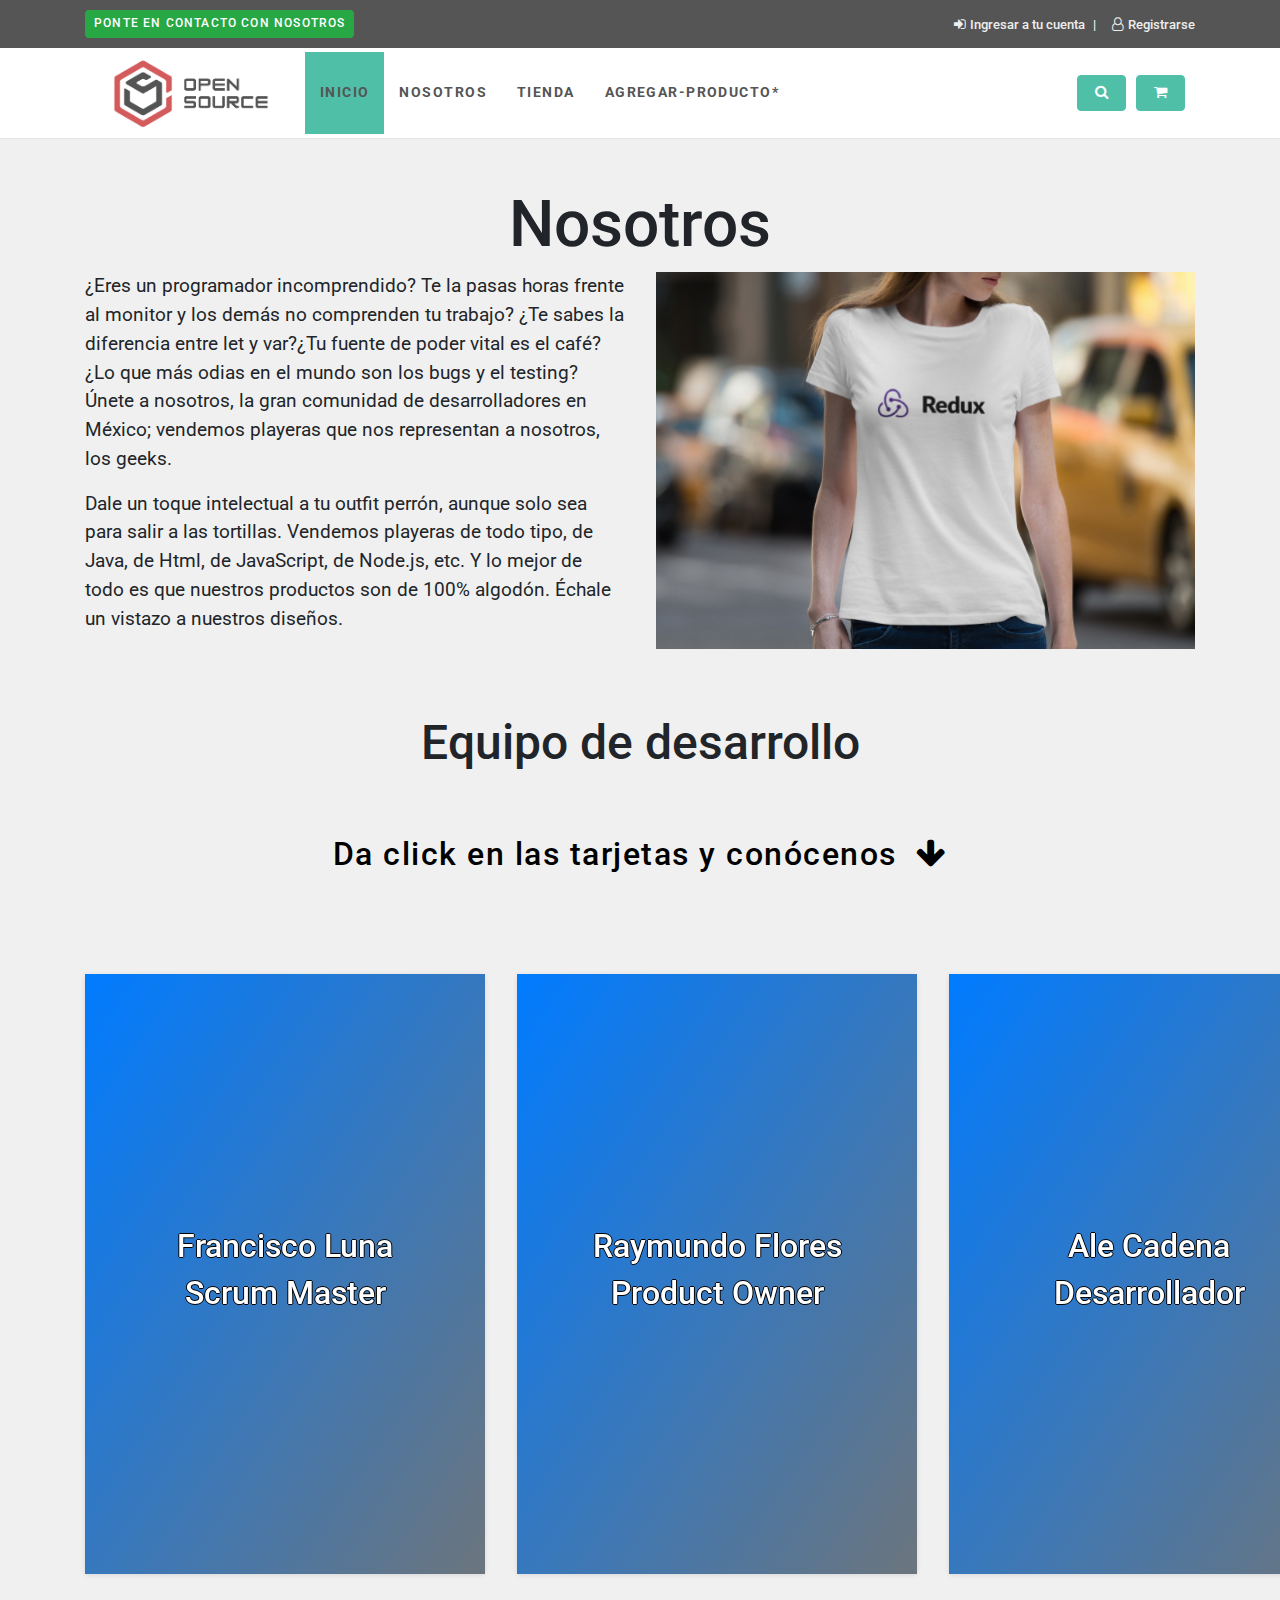
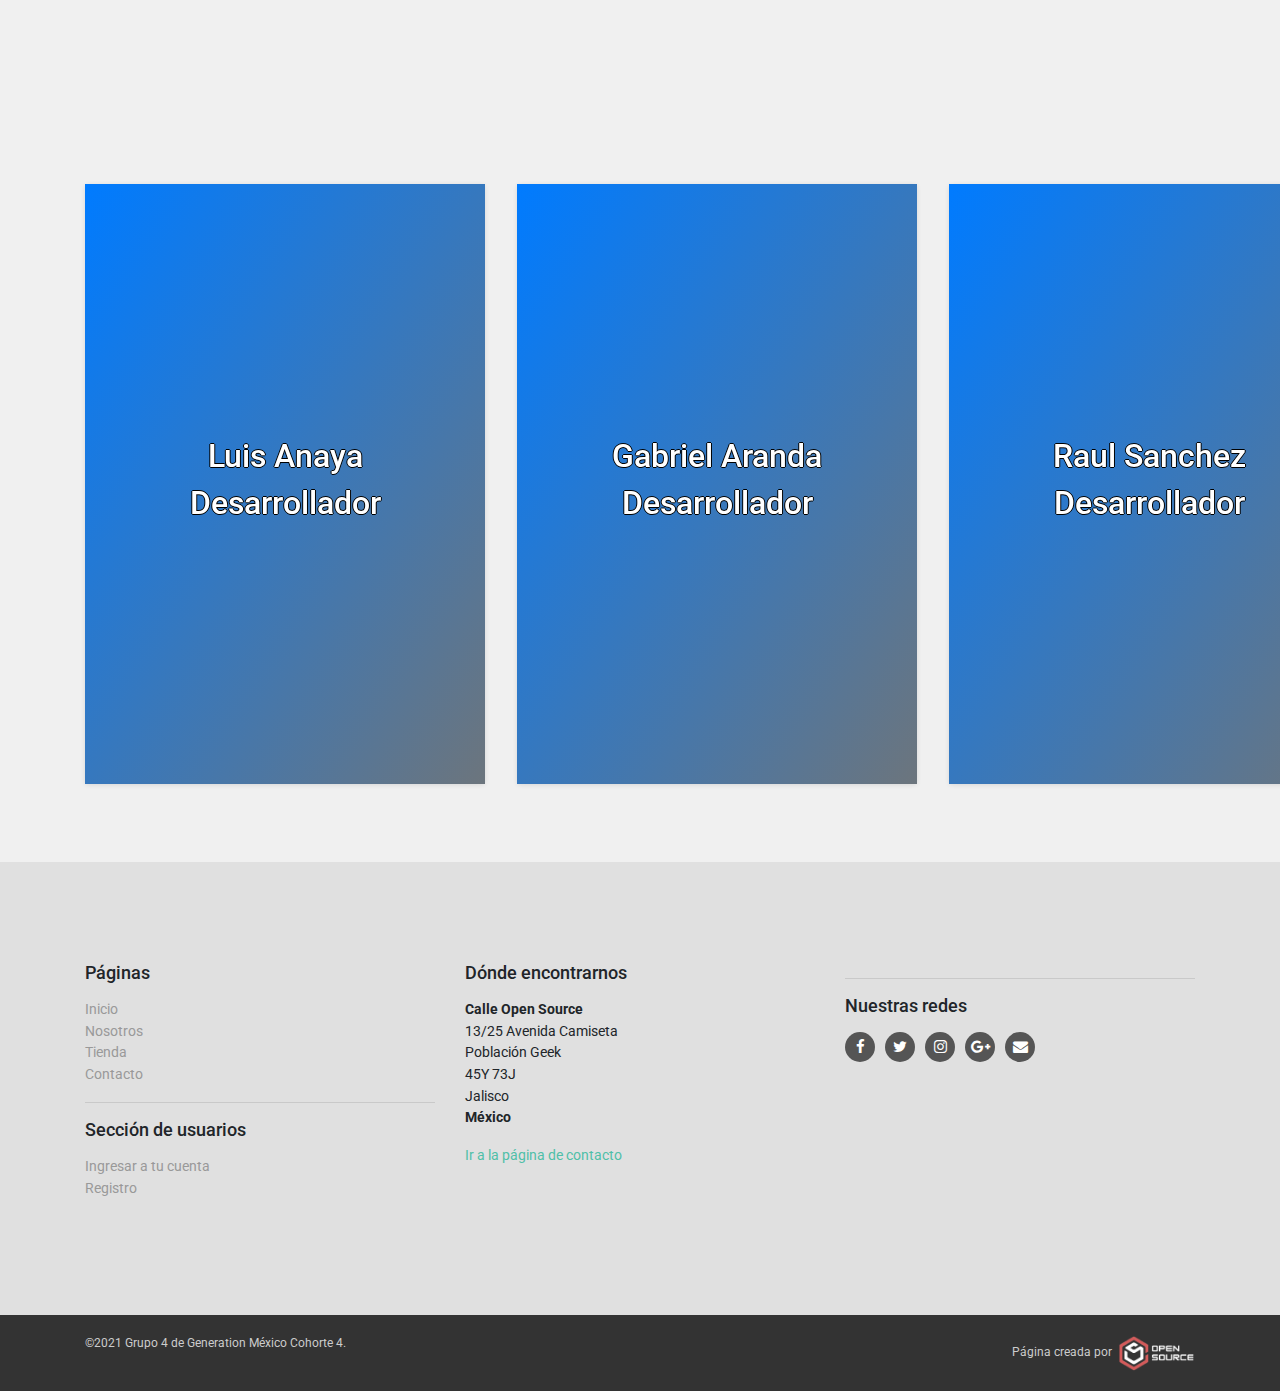
<file: nosotros.html>
<!DOCTYPE html>
<html>
  <head>
    <meta charset="utf-8" />
    <meta http-equiv="X-UA-Compatible" content="IE=edge" />
    <title>Open Source Store: Nosotros</title>
    <meta name="description" content="" />
    <meta name="viewport" content="width=device-width, initial-scale=1" />
    <meta name="robots" content="all,follow" />
    <!-- Bootstrap CSS-->
    <link rel="stylesheet" href="vendor/bootstrap/css/bootstrap.min.css" />
    <!-- Font Awesome CSS-->
    <link
      rel="stylesheet"
      href="vendor/font-awesome/css/font-awesome.min.css"
    />
    <!-- Google fonts - Roboto -->
    <link
      rel="stylesheet"
      href="https://fonts.googleapis.com/css?family=Roboto:100,300,400,700"
    />
    <!-- owl carousel-->
    <link rel="stylesheet" href="vendor/owl.carousel/assets/owl.carousel.css" />
    <link
      rel="stylesheet"
      href="vendor/owl.carousel/assets/owl.theme.default.css"
    />
    <!-- theme stylesheet-->
    <link rel="stylesheet" href="css/style.default.css" id="theme-stylesheet" />
    <link rel="stylesheet" href="css/our_styles/nosotros.css">
    <!-- Favicon-->
    <link rel="shortcut icon" href="img/logos/favicon.png" />
  </head>
  <body>
    <!-- navbar-->
    <header class="header mb-5">
      <!--
      *** TOPBAR ***
      _________________________________________________________
      -->
      <div id="top">
        <div class="container">
          <div class="row">
            <div class="col-lg-6 offer mb-3 mb-lg-0">
              <a href="contact.html" class="btn btn-success btn-sm"
                >Ponte en contacto con nosotros</a
              >
            </div>
            
            <!--botones para entrar inicio y registrarse-->
            <div class="col-lg-6 text-center text-lg-right">
              <ul class="menu list-inline mb-0">
                <li class="list-inline-item">
                  <a
                    href="iniciar-sesion"
                    data-toggle="modal"
                    data-target="#login-modal"
                  >
                    <i class="fa fa-sign-in" aria-hidden="true">
                    </i>Ingresar a tu cuenta</a
                  >
                </li>
                <li class="list-inline-item">
                  <a
                    href="registrarse"
                    data-toggle="modal"
                    data-target="#registro-modal"
                  >
                    <i class="fa fa-user-o" aria-hidden="true"> </i
                    >Registrarse</a
                  >
                </li>
              </ul>
            </div>
          </div>
        </div><!--botones para entrar inicio y registrarse-->

        <!--Inicio de sesión-->
        <div
          id="login-modal"
          tabindex="-1"
          role="dialog"
          aria-labelledby="Login"
          aria-hidden="true"
          class="modal fade modal-login"
        >
          <div class="modal-dialog modal-sm">
            <div class="modal-content">
              <div class="modal-header">
                <h5 class="modal-title" style="color: black">Iniciar sesión</h5>
                <button
                  type="button"
                  data-dismiss="modal"
                  aria-label="Close"
                  class="close"
                >
                  <span aria-hidden="true">×</span>
                </button>
              </div>
              <div class="modal-body">
                <form action="customer-orders.html" method="post">
                  <div class="form-group">
                    <input
                      id="email-modal"
                      type="text"
                      placeholder="ejemplo@gmail.com"
                      class="form-control"
                    />
                  </div>
                  <div class="form-group">
                    <input
                      id="password-modal"
                      type="password"
                      placeholder="Contraseña"
                      class="form-control"
                    />
                  </div>
                  <p class="text-center">
                    <button class="btn btn-primary">
                      <i class="fa fa-sign-in"></i> Iniciar sesión
                    </button>
                  </p>
                </form>
                <p class="text-center text-muted">
                  ¿Todavía no estas registrado?
                </p>
                <p class="text-center text-muted">
                  <a onclick="$('.modal-login').one('hidden.bs.modal', function() { $('.modal-registro').modal('show'); }).modal('hide');" class="modal-enlace"><strong>Regístrate ahora</strong></a>
                  Es fácil y te da acceso a descuentos especiales y mucho más.
                </p>
              </div>
            </div>
          </div>
        </div><!--Fin de inicio de sesión-->
        
        <!--Inicio de Registrarse-->
        <div 
          id="registro-modal"
          tabindex="-1"
          role="dialog"
          aria-labelledby="Registro"
          aria-hidden="true"
          class="modal fade modal-registro"
        >
          <div class="modal-dialog modal-sm">
            <div class="modal-content">
              <div class="modal-header">
                <h5 class="modal-title" style="color: black">
                  Crear una cuenta nueva
                </h5>
                <button
                  type="button"
                  data-dismiss="modal"
                  aria-label="Close"
                  class="close"
                >
                  <span aria-hidden="true">×</span>
                </button>
              </div>
              <div class="modal-body">
                <form action="customer-orders.html" method="post">
                  <div class="form-group">
                    <label for="nombre">Nombre</label>
                    <input
                      id="nombre-modal"
                      type="text"
                      placeholder="Nombre"
                      class="form-control"
                    />
                  </div>

                  <div class="form-group">
                    <label for="correo">Correo electronico</label>
                    <input
                      id="email-modal"
                      type="text"
                      placeholder="ejemplo@gmail.com"
                      class="form-control"
                    />
                  </div>

                  <div class="form-group">
                    <label for="contraseña">Contraseña</label>
                    <input
                      id="password-modal"
                      type="password"
                      placeholder="Contraseña"
                      class="form-control"
                    />
                  </div>

                  <div class="form-group">
                    <label for="contraseña2">Repetir contraseña</label>
                    <input
                      id="password-modal"
                      type="password"
                      placeholder="Contraseña"
                      class="form-control"
                    />
                  </div>

                  <p class="text-center">
                    <button class="btn btn-primary">
                      <i class="fa fa-user-o"></i> Registrarse
                    </button>
                  </p>
                </form>
                <p class="text-center text-muted">¿Ya tienes una cuenta?</p>
                <p class="text-center text-muted">
                  <a onclick="$('.modal-registro').one('hidden.bs.modal', function() { $('.modal-login').modal('show'); }).modal('hide');" class="modal-enlace"><strong>Inicia sesión ahora</strong></a>
                 
                </p>
              </div>
            </div>
          </div>
        </div><!--Fin de Registrarse-->
        <!-- *** TOP BAR END ***-->
      </div>
      <nav class="navbar navbar-expand-lg">
        <div class="container">
          <a href="index.html" class="navbar-brand home"
            ><img
              src="img/logos/openSourceFinal2.png"
              alt="Open Source logo"
              style="height: 5rem;"
              class="d-none d-md-inline-block"
            /><img
              src="img/logos/openSourceFinal2.png"
              alt="Open Source logo"
              style="height: 4rem;"
              class="d-inline-block d-md-none"
            /><span class="sr-only"
              >Open source - Ir a página principal</span
            ></a
          >
          <div class="navbar-buttons">
            <button
              type="button"
              data-toggle="collapse"
              data-target="#navigation"
              class="btn btn-outline-secondary navbar-toggler"
            >
              <span class="sr-only">Toggle navigation</span
              ><i class="fa fa-align-justify"></i>
            </button>
            <button
              type="button"
              data-toggle="collapse"
              data-target="#search"
              class="btn btn-outline-secondary navbar-toggler"
            >
              <span class="sr-only">Toggle search</span
              ><i class="fa fa-search"></i></button
            ><a
              href="basket.html"
              class="btn btn-outline-secondary navbar-toggler"
              ><i class="fa fa-shopping-cart"></i
            ></a>
          </div>
          <div id="navigation" class="collapse navbar-collapse">
            <ul class="navbar-nav mr-auto">
              <li class="nav-item">
                <a href="index.html" class="nav-link active">Inicio</a>
              </li>
              <li class="nav-item dropdown menu-large">
                <a href="nosotros.html" data-delay="200" class="nav-link"
                  >Nosotros<b class="caret"></b
                ></a>
              </li>
              <li class="nav-item dropdown menu-large">
                <a href="#" data-delay="200" class="nav-link"
                  >Tienda<b class="caret"></b
                ></a>
              </li>
              <li class="nav-item dropdown menu-large">
                <a href="agregar_producto.html" data-delay="200" class="nav-link"
                  >Agregar-producto*<b class="caret"></b
                ></a>
              </li>
            </ul>
            <div class="navbar-buttons d-flex justify-content-end">
              <!-- /.nav-collapse-->
              <div
                id="search-not-mobile"
                class="navbar-collapse collapse"
              ></div>
              <a
                data-toggle="collapse"
                href="#search"
                class="btn navbar-btn btn-primary d-none d-lg-inline-block"
                ><span class="sr-only">Toggle search</span
                ><i class="fa fa-search"></i
              ></a>
              <div
                id="basket-overview"
                class="navbar-collapse collapse d-none d-lg-block"
              >
                <a href="basket.html" class="btn btn-primary navbar-btn"
                  ><i class="fa fa-shopping-cart"></i><span></span
                ></a>
              </div>
            </div>
          </div>
        </div>
      </nav>
      <div id="search" class="collapse">
        <div class="container">
          <form role="search" class="ml-auto">
            <div class="input-group">
              <input type="text" placeholder="Search" class="form-control" />
              <div class="input-group-append">
                <button type="button" class="btn btn-primary">
                  <i class="fa fa-search"></i>
                </button>
              </div>
            </div>
          </form>
        </div>
      </div>
    </header>

    <div class="container inicio">
        <h1 class="contacto">Nosotros</h1>

      <div class="nosotros">
        <div class="nosotros__contenido">
          <p class="us">
            ¿Eres un programador incomprendido? Te la pasas horas frente al monitor y los demás no comprenden tu trabajo? ¿Te sabes la diferencia entre let y var?¿Tu fuente de poder vital es el café? ¿Lo que más odias en el mundo son los bugs y el testing? Únete a nosotros, la gran comunidad de desarrolladores en México; vendemos playeras que nos representan a nosotros, los geeks. 



          </p>

          <p class="us">
            Dale un toque intelectual a tu outfit perrón, aunque solo sea  para salir a las tortillas. Vendemos playeras de todo tipo, de Java, de Html, de JavaScript, de Node.js, etc. Y lo mejor de todo es que nuestros productos son de 100% algodón. Échale un vistazo a nuestros diseños.
          </p>
        </div>
        <img
          class="nosotros__imagen"
          src="img/shirts/nosotros.jpg"
          alt="imagen nosotros"
        />
      </div>
    </div>
    <div class="">
        <div class="">
            <section class="tarjetas">
                <div class="titulo">
                    <h2 class="titulo">Equipo de desarrollo</h2>
                <h3 class="cta">Da click en las tarjetas y conócenos &nbsp;<i class="fa fa-arrow-down" aria-hidden="true"></i></h3>
                </div>
                
                <div class="container">
                    <div class="contacto-tarjetas grid">
                    
                    
            
                    
                        <div class="contenedor1">
                            <div class="card">
                                <div class="card__inner" id="tarjeta">
                                    <div class="card__face card__face--front">
                                        <h2 class="frente">Francisco Luna</h2>
                                        <h2 class="frente">Scrum Master</h2>
                                    </div>
                                    <div class="card__face card__face--back">
                                        <div class="card__content">
                                            <div class="card__header">
                                                <img src="img/desarrolladores/francisco_luna.jpeg"" alt="" class="pp" />
                                                <h2>Francisco Luna</h2>
                                            </div>
                                            <div class="card__body">
                                                <h3>SCRUM Master</h3>
                                                <p>Siempre estaré dispuesto a aprender cosas nuevas y a buscarle una solución a un problema. Soy excelente  trabajando en equipo y me gusta compartirle mis conocimientos a los demás. </p>
                                               
                                            </div>
                                        </div>
                                    </div>
                                </div>
                            </div>
                            <button id="boton"><a href="#"><i class="fa fa-linkedin-square linked" aria-hidden="true"></i>&nbsp;<strong>Visita mi LinkedIn</strong></a></button>
                        </div>
                        
                        <div class="contenedor1">
                            <div class="card">
                                <div class="card__inner1" id="tarjeta">
                                    <div class="card__face card__face--front">
                                        <h2 class="frente">Raymundo Flores</h2>
                                        <h2 class="frente">Product Owner</h2>
                                    </div>
                                    <div class="card__face card__face--back">
                                        <div class="card__content">
                                            <div class="card__header">
                                                <img src="img/desarrolladores/raymundo_flores.jpeg"" alt="" class="pp" />
                                                <h2>Raymundo Flores</h2>
                                            </div>
                                            <div class="card__body">
                                                <h3>Product Owner</h3>
                                                <p>Nunca me quedo atrás. Soy muy proactivo. Si tengo una duda me pongo a profundizar en el tema. Soy responsable y me apasiona la programación.</p>
                                            </div>
                                        </div>
                                    </div>
                                </div>
                            </div>
                            <button id="boton1"><a href="#"><i class="fa fa-linkedin-square linked" aria-hidden="true"></i>&nbsp;<strong>Visita mi LinkedIn</strong></a></button>
                        </div>
                
                        <div class="contenedor1">
                            <div class="card">
                                <div class="card__inner2" id="tarjeta">
                                    <div class="card__face card__face--front">
                                        <h2 class="frente">Ale Cadena</h2>
                                        <h2 class="frente">Desarrollador</h2>
                                    </div>
                                    <div class="card__face card__face--back">
                                        <div class="card__content">
                                            <div class="card__header">
                                                <img src="img/desarrolladores/ale_cadena .jpeg" alt="" class="pp" />
                                                <h2>Ale Cadena</h2>
                                            </div>
                                            <div class="card__body">
                                                <h3>Desarrollador</h3>
                                                <p>Tengo una necesidad insaciable de aprender cosas nuevas. Soy extremadamentecreativa, me gusta el diseño gráfico y hacer proyectos innovadores. Soy perfeccionista, me gusta el trabajo bien hecho.</p>
                                            </div>
                                        </div>
                                    </div>
                                </div>
                            </div>
                            <button id="boton2"><a href="#"><i class="fa fa-linkedin-square linked" aria-hidden="true"></i>&nbsp;<strong>Visita mi LinkedIn</strong></a></button>
                        </div>
                
                        
                
                        
                        <div class="contenedor1">
                            <div class="card">
                                <div class="card__inner3" id="tarjeta">
                                    <div class="card__face card__face--front">
                                        <h2 class="frente">Luis Anaya</h2>
                                            <h2 class="frente">Desarrollador</h2>
                                    </div>
                                    <div class="card__face card__face--back">
                                        <div class="card__content">
                                            <div class="card__header">
                                                <img src="img/desarrolladores/luis_anaya.jpeg"" alt="" class="pp" />
                                                <h2>Luis Anaya</h2>
                                            </div>
                                            <div class="card__body">
                                                <h3>Desarrollador</h3>
                                                <p>Me enfoco en cada detalle de mis proyectos, no puede haber un defecto y siempre aspiro a que la experiencia que tenga el usuario sea agradable.</p>
                                            </div>
                                        </div>
                                    </div>
                                </div>
                            </div>
                            <button id="boton3"><a href="#"><i class="fa fa-linkedin-square linked" aria-hidden="true"></i>&nbsp;<strong>Visita mi LinkedIn</strong></a></button>
                        </div>
                    
                        <div class="contenedor1">
                            <div class="card">
                                <div class="card__inner4" id="tarjeta">
                                    <div class="card__face card__face--front">
                                        <h2 class="frente">Gabriel Aranda</h2>
                                            <h2 class="frente">Desarrollador</h2>
                                    </div>
                                    <div class="card__face card__face--back">
                                        <div class="card__content">
                                            <div class="card__header">
                                                <img src="img/desarrolladores/gabriel_aranda.jpeg"" alt="" class="pp" />
                                                <h2>Gabriel Aranda</h2>
                                            </div>
                                            <div class="card__body">
                                                <h3>Desarrollador</h3>
                                                <p>Eficiente, trabajador y responsable. Me gusta trabajar en equipo y apoyar a mis compañeros en cualquier duda que les pueda surgir. Soy un excelente compañero.</p>
                                            </div>
                                        </div>
                                    </div>
                                </div>
                            </div>
                            <button id="boton4"><a href="#"><i class="fa fa-linkedin-square linked" aria-hidden="true"></i>&nbsp;<strong>Visita mi LinkedIn</strong></a></button>
                        </div>
                
                       
                        <div class="contenedor1">
                            <div class="card">
                                <div class="card__inner5" id="tarjeta">
                                    <div class="card__face card__face--front">
                                        <h2 class="frente">Raul Sanchez</h2>
                                            <h2 class="frente">Desarrollador</h2>
                                    </div>
                                    <div class="card__face card__face--back">
                                        <div class="card__content">
                                            <div class="card__header">
                                                <img src="img/desarrolladores/raul_sanchez.jpg"" alt="" class="pp" />
                                                <h2>Raul Sanchez</h2>
                                            </div>
                                            <div class="card__body">
                                                <h3>Desarrollador</h3>
                                                <p>Soy atento, siempre busco ayudar a los demás. La resolución de problemas es mi fuerte, no tendrás ningún contratiempo con mi trabajo, pues soy muy responsable.</p>
                                            </div>
                                        </div>
                                    </div>
                                </div>
                            </div>
                            <button id="boton5"><a href="#"><i class="fa fa-linkedin-square linked" aria-hidden="true"></i>&nbsp;<strong>Visita mi LinkedIn</strong></a></button>
                        </div>
                        
                
                        
                    </div>
                </div>
                
                
               
             
            </section>
        </div>
    </div>


   







    <!--
    *** FOOTER ***
    _________________________________________________________
    -->
    <div id="footer">
      <div class="container">
        <div class="row">
          <div class="col-lg-4 col-md-6">
            <h4 class="mb-3">Páginas</h4>
            <ul class="list-unstyled">
              <li><a href="index.html">Inicio </a></li>
              <li><a href="text.html">Nosotros </a></li>
              <li><a href="text.html">Tienda</a></li>
              <li><a href="contact.html">Contacto</a></li>
            </ul>
            <hr />
            <h4 class="mb-3">Sección de usuarios</h4>
            <ul class="list-unstyled">
              <li>
                <a href="#" data-toggle="modal" data-target="#login-modal"
                  >Ingresar a tu cuenta</a
                >
              </li>
              <li><a href="register.html">Registro</a></li>
            </ul>
          </div>
          <!-- /.col-lg-3-->
          <!-- <div class="col-lg-3 col-md-6">
            <h4 class="mb-3">Top categories</h4>
            <h5>Men</h5>
            <ul class="list-unstyled">
              <li><a href="category.html">T-shirts</a></li>
              <li><a href="category.html">Shirts</a></li>
              <li><a href="category.html">Accessories</a></li>
            </ul>
            <h5>Ladies</h5>
            <ul class="list-unstyled">
              <li><a href="category.html">T-shirts</a></li>
              <li><a href="category.html">Skirts</a></li>
              <li><a href="category.html">Pants</a></li>
              <li><a href="category.html">Accessories</a></li>
            </ul>
          </div> -->
          <!-- /.col-lg-3-->
          <div class="col-lg-4 col-md-6">
            <h4 class="mb-3">Dónde encontrarnos</h4>
            <p>
              <strong>Calle Open Source</strong><br />13/25 Avenida Camiseta<br />Población Geek<br />45Y 73J<br />Jalisco<br /><strong
                >México</strong
              >
            </p>
            <a href="contact.html">Ir a la página de contacto</a>
            <hr class="d-block d-md-none" />
          </div>
          <!-- /.col-lg-3-->
          <div class="col-lg-4 col-md-6">
            
            </form>
            <hr />
            <h4 class="mb-3">Nuestras redes</h4>
            <p class="social">
              <a href="#" class="facebook external"
                ><i class="fa fa-facebook"></i></a
              ><a href="#" class="twitter external"
                ><i class="fa fa-twitter"></i></a
              ><a href="#" class="instagram external"
                ><i class="fa fa-instagram"></i></a
              ><a href="#" class="gplus external"
                ><i class="fa fa-google-plus"></i></a
              ><a href="#" class="email external"
                ><i class="fa fa-envelope"></i
              ></a>
            </p>
          </div>
          <!-- /.col-lg-3-->
        </div>
        <!-- /.row-->
      </div>
      <!-- /.container-->
    </div>
    <!-- /#footer-->
    <!-- *** FOOTER END ***-->

    <!--
    *** COPYRIGHT ***
    _________________________________________________________
    -->
    <div id="copyright">
      <div class="container">
        <div class="row">
          <div class="col-lg-6 mb-2 mb-lg-0">
            <p class="text-center text-lg-left">
              ©2021 Grupo 4 de Generation México Cohorte 4.
            </p>
          </div>
          <div class="col-lg-6">
            <p class="text-center text-lg-right">
              Página creada por
              <a href="#"
                ><img src="img/logos/logo.png" alt="" style="width: 5rem"
              /></a>
            </p>
          </div>
        </div>
      </div>
    </div>
    <!-- *** COPYRIGHT END ***-->
    <!-- JavaScript files-->
    <script src="vendor/jquery/jquery.min.js"></script>
    <script src="vendor/bootstrap/js/bootstrap.bundle.min.js"></script>
    <script src="vendor/owl.carousel/owl.carousel.min.js"></script>
    <script src="vendor/owl.carousel2.thumbs/owl.carousel2.thumbs.js"></script>
    <script src="js/our_scripts/nosotros.js"></script>
  </body>
</html>
</file>
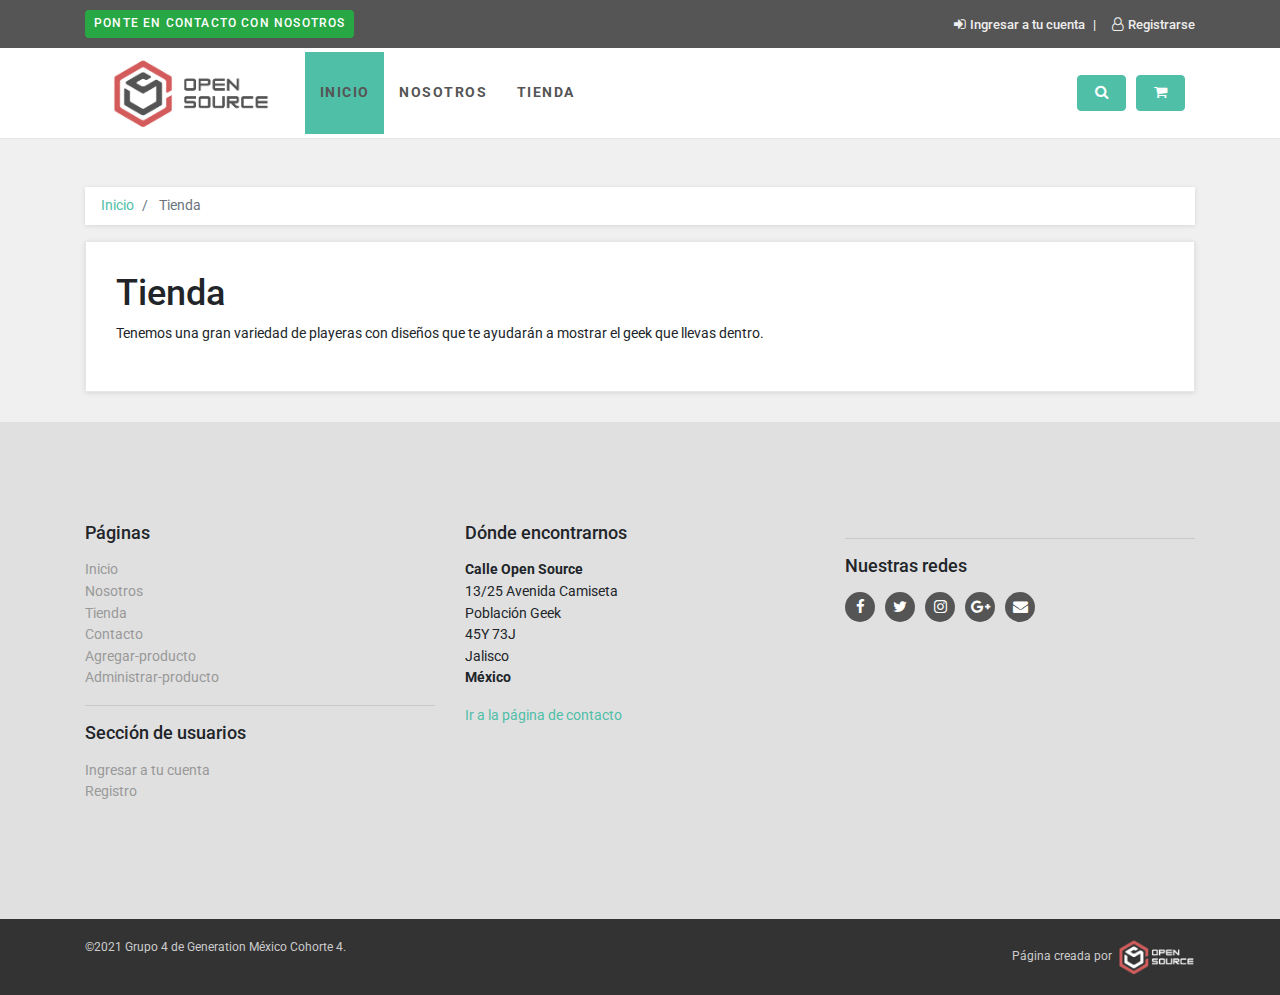
<file: store.html>
<!DOCTYPE html>
<html>
  <head>
    <meta charset="utf-8" />
    <meta http-equiv="X-UA-Compatible" content="IE=edge" />
    <title>Tienda</title>
    <meta name="description" content="" />
    <meta name="viewport" content="width=device-width, initial-scale=1" />
    <meta name="robots" content="all,follow" />
    <!-- Bootstrap CSS-->
    <link rel="stylesheet" href="vendor/bootstrap/css/bootstrap.min.css" />
    <!-- Font Awesome CSS-->
    <link
      rel="stylesheet"
      href="vendor/font-awesome/css/font-awesome.min.css"
    />
    <!-- Google fonts - Roboto -->
    <link
      rel="stylesheet"
      href="https://fonts.googleapis.com/css?family=Roboto:100,300,400,700"
    />
    <!-- owl carousel-->
    <link rel="stylesheet" href="vendor/owl.carousel/assets/owl.carousel.css" />
    <link
      rel="stylesheet"
      href="vendor/owl.carousel/assets/owl.theme.default.css"
    />
    <!-- theme stylesheet-->
    <link rel="stylesheet" href="css/style.default.css" id="theme-stylesheet" />

    <link rel="stylesheet" href="css/our_styles/store.css">
    

    <!-- Favicon-->
    <link rel="shortcut icon" href="img/logos/favicon.png" />
    <!-- Tweaks for older IEs-->
    <!--[if lt IE 9]>
      <script src="https://oss.maxcdn.com/html5shiv/3.7.3/html5shiv.min.js"></script>
      <script src="https://oss.maxcdn.com/respond/1.4.2/respond.min.js"></script
    ><![endif]-->
  </head>
  <body>
    <!-- navbar-->
    <header class="header mb-5">
      <!--
      *** TOPBAR ***
      _________________________________________________________
      -->
      <div id="top">
        <div class="container">
          <div class="row">
            <div class="col-lg-6 offer mb-3 mb-lg-0">
              <a href="contact.html" class="btn btn-success btn-sm"
                >Ponte en contacto con nosotros</a
              >
            </div>
            
            <!--botones para entrar inicio y registrarse-->
            <div class="col-lg-6 text-center text-lg-right">
              <ul class="menu list-inline mb-0">
                <li class="list-inline-item">
                  <a
                    href="iniciar-sesion"
                    data-toggle="modal"
                    data-target="#login-modal"
                  >
                    <i class="fa fa-sign-in" aria-hidden="true">
                    </i>Ingresar a tu cuenta</a
                  >
                </li>
                <li class="list-inline-item">
                  <a
                    href="registrarse"
                    data-toggle="modal"
                    data-target="#registro-modal"
                  >
                    <i class="fa fa-user-o" aria-hidden="true"> </i
                    >Registrarse</a
                  >
                </li>
              </ul>
            </div>
          </div>
        </div><!--botones para entrar inicio y registrarse-->

        <!--Inicio de sesión-->
        <div
          id="login-modal"
          tabindex="-1"
          role="dialog"
          aria-labelledby="Login"
          aria-hidden="true"
          class="modal fade modal-login"
        >
          <div class="modal-dialog modal-sm">
            <div class="modal-content">
              <div class="modal-header">
                <h5 class="modal-title" style="color: black">Iniciar sesión</h5>
                <button
                  type="button"
                  data-dismiss="modal"
                  aria-label="Close"
                  class="close"
                >
                  <span aria-hidden="true">×</span>
                </button>
              </div>
              <div class="modal-body">
                <form action="customer-orders.html" method="post">
                  <div class="form-group">
                    <input
                      id="email-modal"
                      type="text"
                      placeholder="ejemplo@gmail.com"
                      class="form-control"
                    />
                  </div>
                  <div class="form-group">
                    <input
                      id="password-modal"
                      type="password"
                      placeholder="Contraseña"
                      class="form-control"
                    />
                  </div>
                  <p class="text-center">
                    <button class="btn btn-primary">
                      <i class="fa fa-sign-in"></i> Iniciar sesión
                    </button>
                  </p>
                </form>
                <p class="text-center text-muted">
                  ¿Todavía no estas registrado?
                </p>
                <p class="text-center text-muted">
                  <a onclick="$('.modal-login').one('hidden.bs.modal', function() { $('.modal-registro').modal('show'); }).modal('hide');" class="modal-enlace"><strong>Regístrate ahora</strong></a>
                  Es fácil y te da acceso a descuentos especiales y mucho más.
                </p>
              </div>
            </div>
          </div>
        </div><!--Fin de inicio de sesión-->
        
        <!--Inicio de Registrarse-->
        <div 
          id="registro-modal"
          tabindex="-1"
          role="dialog"
          aria-labelledby="Registro"
          aria-hidden="true"
          class="modal fade modal-registro"
        >
          <div class="modal-dialog modal-sm">
            <div class="modal-content">
              <div class="modal-header">
                <h5 class="modal-title" style="color: black">
                  Crear una cuenta nueva
                </h5>
                <button
                  type="button"
                  data-dismiss="modal"
                  aria-label="Close"
                  class="close"
                >
                  <span aria-hidden="true">×</span>
                </button>
              </div>
              <div class="modal-body">
                <form action="customer-orders.html" method="post">
                  <div class="form-group">
                    <label for="nombre">Nombre</label>
                    <input
                      id="nombre-modal"
                      type="text"
                      placeholder="Nombre"
                      class="form-control"
                    />
                  </div>

                  <div class="form-group">
                    <label for="correo">Correo electronico</label>
                    <input
                      id="email-modal"
                      type="text"
                      placeholder="ejemplo@gmail.com"
                      class="form-control"
                    />
                  </div>

                  <div class="form-group">
                    <label for="contraseña">Contraseña</label>
                    <input
                      id="password-modal"
                      type="password"
                      placeholder="Contraseña"
                      class="form-control"
                    />
                  </div>

                  <div class="form-group">
                    <label for="contraseña2">Repetir contraseña</label>
                    <input
                      id="password-modal"
                      type="password"
                      placeholder="Contraseña"
                      class="form-control"
                    />
                  </div>

                  <p class="text-center">
                    <button class="btn btn-primary">
                      <i class="fa fa-user-o"></i> Registrarse
                    </button>
                  </p>
                </form>
                <p class="text-center text-muted">¿Ya tienes una cuenta?</p>
                <p class="text-center text-muted">
                  <a onclick="$('.modal-registro').one('hidden.bs.modal', function() { $('.modal-login').modal('show'); }).modal('hide');" class="modal-enlace"><strong>Inicia sesión ahora</strong></a>
                 
                </p>
              </div>
            </div>
          </div>
        </div><!--Fin de Registrarse-->
        <!-- *** TOP BAR END ***-->
      </div>
      <nav class="navbar navbar-expand-lg">
        <div class="container">
          <a href="index.html" class="navbar-brand home"
            ><img
              src="img/logos/openSourceFinal2.png"
              alt="Open Source logo"
              style="height: 5rem;"
              class="d-none d-md-inline-block"
            /><img
              src="img/logos/openSourceFinal2.png"
              alt="Open Source logo"
              style="height: 4rem;"
              class="d-inline-block d-md-none"
            /><span class="sr-only"
              >Open source - Ir a página principal</span
            ></a
          >
          <div class="navbar-buttons">
            <button
              type="button"
              data-toggle="collapse"
              data-target="#navigation"
              class="btn btn-outline-secondary navbar-toggler"
            >
              <span class="sr-only">Toggle navigation</span
              ><i class="fa fa-align-justify"></i>
            </button>
            <button
              type="button"
              data-toggle="collapse"
              data-target="#search"
              class="btn btn-outline-secondary navbar-toggler"
            >
              <span class="sr-only">Toggle search</span
              ><i class="fa fa-search"></i></button
            ><a
              href="basket.html"
              class="btn btn-outline-secondary navbar-toggler cart"
              ><i class="fa fa-shopping-cart"></i
            > <span></span></a>
          </div>
          <div id="navigation" class="collapse navbar-collapse">
            <ul class="navbar-nav mr-auto">
              <li class="nav-item">
                <a href="index.html" class="nav-link active">Inicio</a>
              </li>
              <li class="nav-item dropdown menu-large">
                <a href="equipo.html" data-delay="200" class="nav-link"
                  >Nosotros<b class="caret"></b
                ></a>
              </li>
              <li class="nav-item dropdown menu-large">
                <a href="store.html" data-delay="200" class="nav-link"
                  >Tienda<b class="caret"></b
                ></a>
              </li>
              
            </ul>
            <div class="navbar-buttons d-flex justify-content-end">
              <!-- /.nav-collapse-->
              <div
                id="search-not-mobile"
                class="navbar-collapse collapse"
              ></div>
              <a
                data-toggle="collapse"
                href="#search"
                class="btn navbar-btn btn-primary d-none d-lg-inline-block"
                ><span class="sr-only">Toggle search</span
                ><i class="fa fa-search"></i
              ></a>
              <div
                id="basket-overview"
                class="cart navbar-collapse collapse d-none d-lg-block"
              >
                <a href="basket.html" class="btn btn-primary navbar-btn"
                  ><i class="fa fa-shopping-cart"></i><span id="cart"></span
                ></a>
              </div>
            </div>
          </div>
        </div>
      </nav>
      <div id="search" class="collapse">
        <div class="container">
          <form role="search" class="ml-auto">
            <div class="input-group">
              <input type="text" placeholder="Search" class="form-control" />
              <div class="input-group-append">
                <button type="button" class="btn btn-primary">
                  <i class="fa fa-search"></i>
                </button>
              </div>
            </div>
          </form>
        </div>
      </div>
    </header>
    <div id="all">
      <div id="content">
        <div class="container">
          <div class="row">
            <div class="col-lg-12">
              <!-- breadcrumb-->
              <nav aria-label="breadcrumb">
                <ol class="breadcrumb">
                  <li class="breadcrumb-item"><a href="index.html">Inicio</a></li>
                  <li aria-current="page" class="breadcrumb-item active">
                    Tienda
                  </li>
                </ol>
              </nav>
              <div class="box">
                <h1>Tienda</h1>
                <p>
                  Tenemos una gran variedad de playeras con diseños que te ayudarán a mostrar el geek que llevas dentro.
                </p>
              </div>
              <div class="row products" id="productos">

              </div>
              
            </div>
            <!-- /.col-lg-9-->
          </div>
        </div>
      </div>
    </div>
    <!--
    *** FOOTER ***
    _________________________________________________________
    -->
    <div id="footer">
      <div class="container">
        <div class="row">
          <div class="col-lg-4 col-md-6">
            <h4 class="mb-3">Páginas</h4>
            <ul class="list-unstyled">
              <li><a href="index.html">Inicio </a></li>
              <li><a href="text.html">Nosotros </a></li>
              <li><a href="store.html">Tienda</a></li>
              <li><a href="contact.html">Contacto</a></li>
              <li><a href="agregar_producto.html">Agregar-producto</a></li>
              <li><a href="administrar_productos.html">Administrar-producto</a></li>
            </ul>
            <hr />
            <h4 class="mb-3">Sección de usuarios</h4>
            <ul class="list-unstyled">
              <li>
                <a href="#" data-toggle="modal" data-target="#login-modal"
                  >Ingresar a tu cuenta</a
                >
              </li>
              <li><a href="register.html">Registro</a></li>
            </ul>
          </div>
          
          <div class="col-lg-4 col-md-6">
            <h4 class="mb-3">Dónde encontrarnos</h4>
            <p>
              <strong>Calle Open Source</strong><br />13/25 Avenida Camiseta<br />Población Geek<br />45Y 73J<br />Jalisco<br /><strong
                >México</strong
              >
            </p>
            <a href="contact.html">Ir a la página de contacto</a>
            <hr class="d-block d-md-none" />
          </div>
          <!-- /.col-lg-3-->
          <div class="col-lg-4 col-md-6">
            
            </form>
            <hr />
            <h4 class="mb-3">Nuestras redes</h4>
            <p class="social">
              <a href="#" class="facebook external"
                ><i class="fa fa-facebook"></i></a
              ><a href="#" class="twitter external"
                ><i class="fa fa-twitter"></i></a
              ><a href="#" class="instagram external"
                ><i class="fa fa-instagram"></i></a
              ><a href="#" class="gplus external"
                ><i class="fa fa-google-plus"></i></a
              ><a href="#" class="email external"
                ><i class="fa fa-envelope"></i
              ></a>
            </p>
          </div>
          <!-- /.col-lg-3-->
        </div>
        <!-- /.row-->
      </div>
      <!-- /.container-->
    </div>
    <!-- /#footer-->
    <!-- *** FOOTER END ***-->

    <!--
    *** COPYRIGHT ***
    _________________________________________________________
    -->
    <div id="copyright">
      <div class="container">
        <div class="row">
          <div class="col-lg-6 mb-2 mb-lg-0">
            <p class="text-center text-lg-left">
              ©2021 Grupo 4 de Generation México Cohorte 4.
            </p>
          </div>
          <div class="col-lg-6">
            <p class="text-center text-lg-right">
              Página creada por
              <a href="nosotros.html"
                ><img src="img/logos/logo.png" alt="" style="width: 5rem"
              /></a>
            </p>
          </div>
        </div>
      </div>
    </div>
    <!-- *** COPYRIGHT END ***-->
    <!-- JavaScript files-->
    <script src="vendor/jquery/jquery.min.js"></script>
    <script src="vendor/bootstrap/js/bootstrap.bundle.min.js"></script>
    <script src="vendor/jquery.cookie/jquery.cookie.js"></script>
    <script src="vendor/owl.carousel/owl.carousel.min.js"></script>
    <script src="vendor/owl.carousel2.thumbs/owl.carousel2.thumbs.js"></script>
    <!-- <script src="js/front.js"></script> -->
    <script src="js/our_scripts/store.js"></script>
    <script src="js/our_scripts/shared.js"></script>

  </body>
</html>
</file>
<file: css/our_styles/administrar_productos.css>
body{
    overflow: visible;
}

table {
    font-family: arial, sans-serif;
    border-collapse: collapse;
    width: 100%;
    margin-bottom: 3rem;
  }
  
  td, th {
    border: 1px solid #dddddd;
    text-align: left;
    padding: 8px;
  }
  
  tr:nth-child(even) {
    background-color: #dddddd;
  }

  .imagen{
      height: 5rem;
      max-width: 100%;
     
  }
</file>
<file: css/our_styles/agregar_producto.css>
.mensaje-contenedor{
    width: 100%;
    height: 3rem;
}

/* * detalles tarjetas de producto */
.producto{
    box-shadow: 2px 2px 2px 1px rgba(0, 0, 0, 0.2);
}

.producto__imagen{
    width: 100%;

}

.card-body{
    background-color: white;
}

.contenedor-lista{
    margin-top: 3rem;
}

.lista{
    display: grid;
    grid-template-columns: repeat(2, 1fr);
    gap: 2rem;
  }
  @media (max-width: 450px){
    .lista{
        display: flex;
        flex-flow: column;
      }
  }

  @media (min-width: 992px) {
    .lista {
        grid-template-columns: repeat(3, 1fr);
    }
  }
</file>
<file: css/our_styles/basket.css>
.fa-minus-circle,
.fa-plus-circle {
    padding-left: 10px;
    padding-right: 10px;
    font-size: 1.4rem;
    cursor: pointer;
}
</file>
<file: css/our_styles/nosotros.css>
h1{
    font-size: 4rem;
    text-align: center;
}

.us {
    font-size: 1.2rem;
}

.inicio{
    margin-bottom: 4rem;
}

.contenedor1{
    margin: auto;
    display: flex;
    flex-direction: column;
   align-items: center;
}

.titulo {
  font-size: 3rem;
  text-align: center;
}

.cta {
  margin-top: 4rem;
  margin-bottom: 0;
  color: #000;
  letter-spacing: 1.5px;
  font-size: 2rem;
}

button {
    opacity: 0;
    transition: opacity .8s ease-in;
    z-index: 1;
    margin-top: 2rem;
    width: 100%;
    padding: 10px;
    background-color: #aaa9a9;
    border: none;
    cursor: pointer;
    font-size: larger;
    
}

button a{
  text-decoration: mone;
  color: white;  
  
}

button .linked {
  color: #22499e;
}



.aparece {
    opacity: 1;
   
}



main {
  margin-bottom: 150px;
}

/** Empieza animación de tarjetas*/

.card {
    margin: 100px auto 0;
    width: 400px;
    height: 600px;
    perspective: 1000px;
    z-index: 10;
    border: none;
    /* border-radius: 5px; */
}
  
.card__inner {
    width: 100%;
    height: 100%;
    transition: transform 1s;
    transform-style: preserve-3d;
    cursor: pointer;
    position: relative;
}
.card__inner1 {
    width: 100%;
    height: 100%;
    transition: transform 1s;
    transform-style: preserve-3d;
    cursor: pointer;
    position: relative;
  }
  .card__inner2 {
    width: 100%;
    height: 100%;
    transition: transform 1s;
    transform-style: preserve-3d;
    cursor: pointer;
    position: relative;
  }
  .card__inner3 {
    width: 100%;
    height: 100%;
    transition: transform 1s;
    transform-style: preserve-3d;
    cursor: pointer;
    position: relative;
  }
  .card__inner4 {
    width: 100%;
    height: 100%;
    transition: transform 1s;
    transform-style: preserve-3d;
    cursor: pointer;
    position: relative;
  }
  .card__inner5 {
    width: 100%;
    height: 100%;
    transition: transform 1s;
    transform-style: preserve-3d;
    cursor: pointer;
    position: relative;
  }

  
  .card__inner.is-flipped {
    transform: rotateY(180deg);
  }

  .card__inner1.is-flipped {
    transform: rotateY(180deg);
  }
  .card__inner2.is-flipped {
    transform: rotateY(180deg);
  }
  .card__inner3.is-flipped {
    transform: rotateY(180deg);
  }
  .card__inner4.is-flipped {
    transform: rotateY(180deg);
  }
  .card__inner5.is-flipped {
    transform: rotateY(180deg);
  }

  

  /** Termina anmacion de tarjetas*/

  h2.frente {
    display: block;
    text-shadow: 1px  0px 0px black,
               0px  1px 0px black,
              -1px  0px 0px black,
               0px -1px 0px black;
  }
  
  .card__face {
    position: absolute;
    width: 100%;
    height: 100%;
    -webkit-backface-visibility: hidden;
    backface-visibility: hidden;
    overflow: hidden;
   /*  border-radius: 16px; */
    
  }
  
  .card__face--front {
    background-image: linear-gradient(to bottom right, var(--primary), var(--secondary));
    display: flex;
    align-items: center;
    justify-content: center;
    flex-direction: column;    
  }

  .card__face--front:hover {
    box-shadow: 0px 0px 5px 2px rgba(255, 255, 255, 0.2);;
  }
  
  .card__face--front h2 {
    color: #FFF;
    font-size: 32px;
    text-shadow: 1px  0px 0px black,
               0px  1px 0px black,
              -1px  0px 0px black,
               0px -1px 0px black;
  }


  
  .card__face--back {
    background-color: var(--light);
    transform: rotateY(180deg);
    
  }
  
  .card__content {
    width: 100%;
    height: 100%;
  }
  
  .card__header {
    position: relative;
    padding: 30px 0px 40px 0px;
  }
  
  .card__header:after {
    content: '';
    display: block;
    position: absolute;
    top: 0;
    left: 0;
    right: 0;
    bottom: 0;
    background-image: linear-gradient(to bottom left, var(--primary) 10%, var(--secondary) 115%);
    z-index: -1;
    border-radius: 0px 0px 50% 0px;
  }
  
  .pp {
    display: block;
    width: 128px;
    height: 128px;
    margin: 0 auto 30px;
    border-radius: 50%;
    background-color: #FFF;
    border: 5px solid #FFF;
    object-fit: cover;
  }
  
  .card__header h2 {
    color: #FFF;
    font-size: 32px;
    font-weight: 900;
    text-transform: uppercase;
    text-align: center;
  }
  
  .card__body {
    padding: 30px 30px 0px 30px;
  }
  
  .card__body h3 {
    color: var(--dark);
    font-size: 24px;
    font-weight: 500;
    margin-bottom: 15px;
  }
  
  .card__body p {
    color: var(--dark);
    font-size: 18px;
    line-height: 1.4;
    margin-bottom: 0;
  }

  
/* .grid {
    display: grid;
    grid-template-columns: repeat(2, 1fr);
    gap: 2rem;
  }
  @media (min-width: 768px) {
    .grid {
        grid-template-columns: repeat(3, 1fr);
    }
  }  */


  .grid{
    display: grid;
    grid-template-columns: repeat(2, 1fr);
    gap: 2rem;
  }
  @media (max-width: 760px){
    .grid{
        display: flex;
        flex-flow: column;
      }
  }

  @media (min-width: 992px) {
    .grid {
        grid-template-columns: repeat(3, 1fr);
    }
  }

  /** Nosotros **/
.nosotros {
    display: grid;
    grid-template-rows: repeat(2, auto);
  }
  @media (min-width: 768px) {
    .nosotros {
        grid-template-columns: repeat(2, 1fr);
        column-gap: 2rem;
    }
  }
  .nosotros__imagen {
    grid-row: 1 / 2;
    width: 100%;
  }
  @media (min-width: 768px) {
    .nosotros__imagen {
       grid-column: 2 / 3;
    }
  }
</file>
<file: css/our_styles/store.css>
#productos{
    display: grid;
    grid-template-columns: repeat(2, 1fr);
    gap: 2rem;
}

@media (max-width: 450px){
    #productos{
        display: flex;
        flex-flow: column;
      }
  }

  @media (min-width: 992px) {
    #productos {
        grid-template-columns: repeat(3, 1fr);
    } 
  }

   .img-fluid {
    width: 100%;
    height: 350px;
   
}
</file>
<file: css/style.default.css>
/* 
========================================= 
========================================= 

   Bootstrapious Boilerplate Template

========================================= 
========================================= */
/*
*
* ======================================================================
* GENERAL
* ======================================================================
*
*/
body {
  overflow-x: hidden;
  background-color: #f0f0f0;
}

a, button {
  -webkit-transition: all 0.3s;
  transition: all 0.3s;
  outline: none;
}

a i.fa, button i.fa {
  margin: 0 5px;
}

h1 {
  font-weight: 700;
}

.text-uppercase {
  letter-spacing: .2em;
}

.btn-primary {
  color: #fff !important;
}

.btn + .btn {
  margin-left: 5px;
}

.disabled {
  cursor: not-allowed;
}

.clickable {
  cursor: pointer;
}

.menu-large {
  position: static !important;
}

.menu-large .megamenu {
  padding: 20px;
  width: 100%;
  max-width: 1140px;
  left: 50%;
  -webkit-transform: translateX(-50%);
  transform: translateX(-50%);
  margin-top: -1px;
}

.menu-large a.nav-link {
  padding: 7px !important;
  padding-left: 0 !important;
}

/*
*
* ======================================================================
* TOP BAR
* ======================================================================
*
*/
#top {
  background: #555;
  padding: 10px 0;
}

#top .offer {
  color: #fff;
}

#top .offer .btn {
  text-transform: uppercase;
  letter-spacing: 0.1em;
}

@media (max-width: 991.98px) {
  #top {
    font-size: 0.738rem;
    text-align: center;
  }
}

#top a {
  color: #fff;
  font-weight: 500;
}

#top ul.menu {
  padding-top: 5px;
  margin: 0;
  font-size: 0.838rem;
}

#top ul.menu > li {
  margin-right: 0;
}

#top ul.menu > li a {
  color: #eee;
}

#top ul.menu > li + li:before {
  content: "|\00a0";
  padding: 0 5px;
  color: #f8f9fa;
}

#top ul.menu > .active {
  color: #999;
}

#top  
#login-modal 
.modal-header {
  background: #4fbfa8;
}

#top 
#login-modal 
.modal-header h5 {
  color: #fff;
}

#top  
#login-modal a {
  color: #4fbfa8;
}

#top #login-modal p {
  font-weight: 300;
  margin-bottom: 20px;
}


#top  
#registro-modal 
.modal-header {
  background: #4fbfa8;
}

#top 
#registro-modal 
.modal-header h5 {
  color: #fff;
}

#top  
#registro-modal a {
  color: #4fbfa8;
}

#top 
#registro-modal p {
  font-weight: 300;
  margin-bottom: 20px;
}

.modal-enlace {
  cursor: pointer;
}

/*
*
* ======================================================================
* NAVBAR
* ======================================================================
*
*/
.navbar {
  border-bottom: 1px solid #e6e6e6;
  background-color: #fff;
}

.navbar .navbar-nav > .nav-item > .nav-link {
  text-transform: uppercase;
  letter-spacing: 0.1em;
  font-weight: 700;
  padding: 30px 15px !important;
  color: #555;
}

@media (max-width: 991.98px) {
  .navbar .navbar-nav > .nav-item > .nav-link {
    padding: 10px 15px !important;
  }
}

.navbar .navbar-nav > .nav-item > .nav-link.active, .navbar .navbar-nav > .nav-item > .nav-link:hover, .navbar .navbar-nav > .nav-item > .nav-link:focus {
  background: #4fbfa8;
}

@media (max-width: 991.98px) {
  .navbar .dropdown-menu {
    position: relative !important;
    border: none;
  }
}

@media (min-width: 992px) {
  .navbar .dropdown:hover .dropdown-menu {
    display: block;
  }
}

.navbar .megamenu {
  padding: 30px !important;
  -webkit-box-shadow: 0 6px 12px rgba(0, 0, 0, 0.175);
  box-shadow: 0 6px 12px rgba(0, 0, 0, 0.175);
}

@media (max-width: 991.98px) {
  .navbar .megamenu {
    padding: 15px !important;
    -webkit-box-shadow: none;
    box-shadow: none;
  }
}

.navbar .menu-large h5 {
  font-size: 1.125rem;
  font-weight: 400;
  text-transform: uppercase;
  letter-spacing: 0.1em;
  padding-bottom: 10px;
  border-bottom: dotted 1px #555;
}

@media (max-width: 767.98px) {
  .navbar .menu-large h5 {
    font-size: 0.9rem;
  }
}

.navbar .menu-large ul {
  margin: 0;
  padding: 0;
}

.navbar .menu-large ul .nav-item {
  list-style-type: none;
  border-bottom: solid 1px #eee;
  text-transform: uppercase;
  letter-spacing: 0.1em;
  padding: 4px 0;
}

.navbar .menu-large ul .nav-item a {
  color: #999;
  font-size: 0.738rem;
  display: block;
  padding: 0 !important;
}

.navbar .menu-large ul .nav-item a:hover {
  color: #4fbfa8 !important;
  text-decoration: none;
}

.navbar .menu-large .banner {
  margin-bottom: 10px;
}

.navbar #basket-overview {
  padding: 0;
}

.navbar .navbar-btn {
  color: #fff;
  margin-right: 10px;
}

#search {
  background: #fff;
}

#search .container {
  text-align: right;
}

#search form {
  max-width: 500px;
  padding: 20px 0;
}

#search .navbar-form {
  float: right;
  width: 500px;
}

.breadcrumb {
  -webkit-box-shadow: 0 1px 5px rgba(0, 0, 0, 0.1);
  box-shadow: 0 1px 5px rgba(0, 0, 0, 0.1);
  background: #fff;
  border-radius: 0;
  padding: 0.5rem 1rem;
}

/*
*
* ======================================================================
* HOT
* ======================================================================
*
*/
#hot h2 {
  text-transform: uppercase;
  letter-spacing: 0.1em;
  font-size: 2.25rem;
  color: #4fbfa8;
  font-weight: 100;
  text-align: center;
}

#hot .product-slider {
  clear: both;
  margin-bottom: 20px;
}

#hot .product-slider .item {
  margin: 0 25px;
}

#hot .product-slider .product {
  margin-bottom: 0;
}

#hot .product-slider .owl-dots {
  position: relative;
  margin-bottom: 30px;
}

/*
*
* ======================================================================
* ADVANTAGES
* ======================================================================
*
*/
#advantages {
  text-align: center;
}

#advantages .box .icon {
  position: absolute;
  font-size: 120px;
  width: 100%;
  text-align: center;
  top: -20px;
  left: 0;
  height: 100%;
  float: left;
  color: #eee;
  -webkit-transition: all 0.3s;
  transition: all 0.3s;
  z-index: 1;
}

#advantages .box h3 {
  position: relative;
  margin: 0 0 10px;
  font-weight: 300;
  text-transform: uppercase;
  letter-spacing: 0.1em;
  z-index: 2;
}

#advantages .box h3 a:hover {
  text-decoration: none;
}

#advantages .box p {
  position: relative;
  color: #555;
  z-index: 2;
}

/*
*
* ======================================================================
* SLIDERS
* ======================================================================
*
*/
#main-slider {
  margin-bottom: 30px;
  border: solid 1px #fff;
  -webkit-box-shadow: 0 2px 5px rgba(0, 0, 0, 0.2);
  box-shadow: 0 2px 5px rgba(0, 0, 0, 0.2);
}

.box.slideshow ul li div, #main-slider ul li div {
  width: 100%;
}

.box.slideshow .owl-dots, #main-slider .owl-dots {
  position: absolute;
  right: 20px;
  bottom: 10px;
}

/*
*
* ======================================================================
* FOOTER
* ======================================================================
*
*/
#footer {
  background: #e0e0e0;
  padding: 100px 0;
}

#footer ul {
  padding-left: 0;
  list-style: none;
}

#footer ul a {
  color: #999;
}

#footer .social {
  text-align: left;
}

#footer .social a {
  margin: 0 10px 0 0;
  color: #fff;
  display: inline-block;
  width: 30px;
  height: 30px;
  border-radius: 15px;
  line-height: 26px;
  font-size: 15px;
  text-align: center;
  -webkit-transition: all 0.3s;
  transition: all 0.3s;
  vertical-align: bottom;
  background-color: #555;
}

#footer .social a i {
  vertical-align: bottom;
  line-height: 30px;
}

#footer .social a.facebook:hover {
  background-color: #4460ae;
}

#footer .social a.gplus:hover {
  background-color: #c21f25;
}

#footer .social a.twitter:hover {
  background-color: #3cf;
}

#footer .social a.instagram:hover {
  background-color: #cd4378;
}

#footer .social a.email:hover {
  background-color: #4a7f45;
}

/*
*
* ======================================================================
* COPYRIGHTS
* ======================================================================
*
*/
#copyright {
  background: #333;
  color: #ccc;
  padding: 20px 0;
  font-size: 0.738rem;
}

#copyright p {
  margin: 0;
}

/*
*
* ======================================================================
* BOXES
* ======================================================================
*
*/
.box {
  background: #fff;
  margin: 0 0 30px;
  border: solid 1px #e6e6e6;
  padding: 30px;
  -webkit-box-shadow: 0 1px 5px rgba(0, 0, 0, 0.1);
  box-shadow: 0 1px 5px rgba(0, 0, 0, 0.1);
}

.box .box-header {
  clear: both;
  background: #f7f7f7;
  margin: -20px -20px 20px;
  padding: 20px;
  border-bottom: solid 1px #eee;
}

.box .box-footer {
  clear: both;
  background: #f7f7f7;
  margin: 30px -20px -20px;
  padding: 20px;
  border-top: solid 1px #eee;
}

@media (max-width: 767.98px) {
  .box .box-footer .btn {
    margin-bottom: 20px;
  }
}

.box.slideshow {
  padding: 20px 0 0 0;
  text-align: center;
}

.box.slideshow h3 {
  text-transform: uppercase;
  letter-spacing: 0.1em;
  font-weight: 700;
}

/*
*
* ======================================================================
* RIBBONS
* ======================================================================
*
*/
.ribbon {
  position: absolute;
  top: 50px;
  padding-left: 51px;
  z-index: 20;
  text-transform: uppercase;
  letter-spacing: 0.2em;
}

.ribbon .ribbon-background {
  position: absolute;
  top: 0;
  right: 0;
}

.ribbon .theribbon {
  position: relative;
  width: 80px;
  padding: 6px 20px 6px 20px;
  margin: 30px 10px 10px -71px;
  color: #fff;
  background-color: #4fbfa8;
  text-shadow: 0px 1px 2px #bbb;
}

.ribbon .theribbon:before, .ribbon .theribbon:after {
  content: ' ';
  position: absolute;
  width: 0;
  height: 0;
}

.ribbon .theribbon:after {
  left: 0px;
  top: 100%;
  border-width: 5px 10px;
  border-style: solid;
  border-color: #2d7b6b #2d7b6b transparent transparent;
}

.ribbon.sale {
  top: 0;
}

.ribbon.new {
  top: 50px;
}

.ribbon.new .theribbon {
  background-color: #17a2b8;
  text-shadow: 0px 1px 2px #bbb;
}

.ribbon.new .theribbon:after {
  border-color: #0c525d #0c525d transparent transparent;
}

.ribbon.gift {
  top: 100px;
}

.ribbon.gift .theribbon {
  background-color: #28a745;
  text-shadow: 0px 1px 2px #bbb;
}

.ribbon.gift .theribbon:after {
  border-color: #145523 #145523 transparent transparent;
}

/*
*
* ======================================================================
* CONTENT
* ======================================================================
*
*/
#content .card.sidebar-menu {
  -webkit-box-shadow: 0 1px 5px rgba(0, 0, 0, 0.1);
  box-shadow: 0 1px 5px rgba(0, 0, 0, 0.1);
}

#content .card.sidebar-menu .card-header .btn.btn-danger {
  color: #fff;
}

#content .card.sidebar-menu .badge-light {
  color: #4fbfa8;
}

#content .card.sidebar-menu .card {
  padding: 15px;
  background: #fff;
}

#content .card.sidebar-menu .card span.colour {
  display: inline-block;
  width: 15px;
  height: 15px;
  border: solid 1px #555;
  vertical-align: top;
  margin-top: 2px;
  margin-left: 5px;
}

#content .card.sidebar-menu .card span.colour.white {
  background: #fff;
}

#content .card.sidebar-menu .card span.colour.red {
  background: red;
}

#content .card.sidebar-menu .card span.colour.green {
  background: green;
}

#content .card.sidebar-menu .card span.colour.blue {
  background: blue;
}

#content .card.sidebar-menu .card span.colour.yellow {
  background: yellow;
}

#content .card.sidebar-menu .card label {
  color: #555;
  font-size: 0.738rem;
}

#content .card.sidebar-menu .card label::hover {
  color: #555;
}

#content .card.sidebar-menu h3 {
  padding: 5px 0;
  margin: 0;
}

#content .card.sidebar-menu ul.nav.category-menu {
  margin-bottom: 20px;
}

#content .card.sidebar-menu ul.nav.category-menu li a {
  text-transform: uppercase;
  letter-spacing: 0.1em;
  font-weight: bold;
  border-radius: 0;
  display: -webkit-box;
  display: -ms-flexbox;
  display: flex;
  -webkit-box-pack: justify;
  -ms-flex-pack: justify;
  justify-content: space-between;
  -webkit-box-align: center;
  -ms-flex-align: center;
  align-items: center;
}

#content .card.sidebar-menu ul.nav.category-menu li a:not(.active):hover {
  background: #eeeeee;
}

#content .card.sidebar-menu ul.nav ul {
  list-style: none;
  padding-left: 0;
}

#content .card.sidebar-menu ul.nav ul li {
  display: block;
}

#content .card.sidebar-menu ul.nav ul li a {
  position: relative;
  font-weight: normal;
  text-transform: none !important;
  display: block;
  padding: 10px 15px;
  padding-left: 30px;
  font-size: 0.738rem;
  color: #555;
}

#content .card.sidebar-menu ul.nav ul li a:hover, #content .card.sidebar-menu ul.nav ul li a:focus {
  text-decoration: none;
  background-color: #eeeeee;
}

#content .info-bar {
  line-height: 32px;
  vertical-align: middle;
}

#content .info-bar .products-number strong {
  margin-right: 10px;
}

#content .info-bar .products-number span {
  margin-left: 10px;
}

#content .info-bar .products-sort-by select {
  margin-left: 10px;
}

#content .product {
  background: #fff;
  border: solid 1px #e6e6e6;
  margin-bottom: 30px;
  /* entire container, keeps perspective */
  /* flip speed goes here */
  /* hide back of pane during swap */
  /*  UPDATED! front pane, placed above back */
  /* back, initially hidden pane */
}

#content .product .flip-container {
  cursor: pointer;
  -webkit-perspective: 1000;
  perspective: 1000;
  -webkit-transform-style: preserve-3d;
  transform-style: preserve-3d;
}

#content .product .flip-container, #content .product .front, #content .product .back {
  width: 100%;
}

#content .product .flipper {
  -webkit-backface-visibility: hidden;
  backface-visibility: hidden;
  -webkit-transition: 0.6s;
  transition: 0.6s;
  -webkit-transform-style: preserve-3d;
  transform-style: preserve-3d;
  position: relative;
}

#content .product .front, #content .product .back {
  -webkit-transform-style: preserve-3d;
  transform-style: preserve-3d;
  -webkit-transition: 0.6s;
  transition: 0.6s;
  transform-style: preserve-3d;
  position: absolute;
  top: 0;
  left: 0;
}

#content .product .front {
  z-index: 2;
  -webkit-transform: rotateY(0deg);
  transform: rotateY(0deg);
}

#content .product .back {
  -webkit-transform: rotateY(-180deg);
  transform: rotateY(-180deg);
}

#content .product:hover .back {
  -webkit-transform: rotateY(0deg);
  transform: rotateY(0deg);
  z-index: 2;
}

#content .product:hover .front {
  -webkit-transform: rotateY(180deg);
  transform: rotateY(180deg);
  z-index: 1;
}

#content .product .invisible {
  visibility: hidden;
}

#content .product .text {
  padding: 10px 10px 0;
}

#content .product .text h3 {
  font-size: 1.125rem;
  font-weight: 700;
  height: 42px;
  text-align: center;
  overflow: hidden;
}

#content .product .text h3 a {
  color: #555;
}

#content .product .text p.price {
  font-size: 1.125rem;
  text-align: center;
  font-weight: 300;
}

#content .product .text p.price del {
  color: #999;
}

#content .product .text .buttons {
  clear: both;
  text-align: center;
}

#content .product .text .buttons .btn {
  margin-bottom: 10px;
}

#content .banner {
  margin-bottom: 30px;
}

#content .pages {
  text-align: center;
}

#content .pages .loadMore {
  text-align: center;
}

#content .pages .pagination {
  text-align: center;
}

#content #mainImage {
  -webkit-box-shadow: 0 1px 5px rgba(0, 0, 0, 0.2);
  box-shadow: 0 1px 5px rgba(0, 0, 0, 0.2);
}

#content #productMain {
  margin-bottom: 30px;
}

#content #productMain .goToDescription {
  margin-top: 20px;
  font-size: 0.738rem;
  text-align: center;
}

#content #productMain .goToDescription a {
  color: #999;
  text-decoration: underline;
}

#content #productMain .price {
  font-size: 1.8rem;
  font-weight: 300;
  text-align: center;
  margin-top: 40px;
}

#content #productMain .buttons {
  margin-bottom: 0;
  text-align: center;
}

#content #productMain .buttons .btn {
  margin-bottom: 10px;
}

#content #details .social {
  text-align: left;
}

#content #details .social h4 {
  font-weight: 300;
  margin-bottom: 10px;
}

#content #details .social p {
  line-height: 26px;
}

#content #details .social p a {
  margin: 0 10px 0 0;
  color: #fff;
  display: inline-block;
  width: 26px;
  height: 26px;
  border-radius: 13px;
  line-height: 26px;
  font-size: 15px;
  text-align: center;
  -webkit-transition: all 0.3s;
  transition: all 0.3s;
  vertical-align: bottom;
}

#content #details .social p a i {
  vertical-align: bottom;
  line-height: 26px;
}

#content #details .social p a.facebook {
  background-color: #4460ae;
}

#content #details .social p a.gplus {
  background-color: #c21f25;
}

#content #details .social p a.twitter {
  background-color: #3cf;
}

#content #details .social p a.instagram {
  background-color: #cd4378;
}

#content #details .social p a.email {
  background-color: #4a7f45;
}

#content #thumbs a {
  display: block;
  -webkit-box-shadow: 0 1px 5px rgba(0, 0, 0, 0.2);
  box-shadow: 0 1px 5px rgba(0, 0, 0, 0.2);
  border: solid 2px transparent;
}

#content #thumbs a.active {
  border-color: #4fbfa8;
}

#content #checkout .nav {
  margin-bottom: 20px;
  border-bottom: solid 1px #4fbfa8;
}

#content #checkout .nav a {
  display: block;
  height: 100%;
}

#content #checkout .nav a i {
  display: block;
  margin-bottom: 5px;
}

#content #order-summary table {
  margin-top: 20px;
}

#content #order-summary table td {
  color: #999;
}

#content #order-summary table tr.total td, #content #order-summary table tr.total th {
  font-size: 1.125rem;
  color: #555;
  font-weight: 700;
}

#content #checkout .table tbody tr td, #content #basket .table tbody tr td, #content #customer-order .table tbody tr td {
  vertical-align: middle;
}

#content #checkout .table tbody tr td input, #content #basket .table tbody tr td input, #content #customer-order .table tbody tr td input {
  width: 50px;
  text-align: right;
}

#content #checkout .table tbody tr td img, #content #basket .table tbody tr td img, #content #customer-order .table tbody tr td img {
  width: 50px;
}

#content #checkout .table tfoot, #content #basket .table tfoot, #content #customer-order .table tfoot {
  font-size: 1.125rem;
}

#content #text-page h1, #content #text-page h2, #content #text-page h3 {
  font-weight: 700;
}

#content #error-page {
  text-align: center;
}

#content #error-page h4 {
  margin-bottom: 40px;
}

#content #error-page p.buttons {
  margin-top: 40px;
}

#content #map {
  height: 400px;
}

#content #blog-listing .post, #content #blog-homepage .post {
  margin-bottom: 15px;
  background: #fff;
  margin: 0 0 30px;
  border: solid 1px #e6e6e6;
  padding: 20px;
  -webkit-box-shadow: 0 1px 5px rgba(0, 0, 0, 0.1);
  box-shadow: 0 1px 5px rgba(0, 0, 0, 0.1);
}

#content #blog-listing .post h2 a, #content #blog-listing .post h4 a, #content #blog-homepage .post h2 a, #content #blog-homepage .post h4 a {
  color: #555;
}

#content #blog-listing .post h2 a:hover, #content #blog-listing .post h4 a:hover, #content #blog-homepage .post h2 a:hover, #content #blog-homepage .post h4 a:hover {
  color: #4fbfa8;
}

#content #blog-listing .post .author-category, #content #blog-homepage .post .author-category {
  color: #999;
  font-weight: 300;
}

#content #blog-listing .post .date-comments a, #content #blog-homepage .post .date-comments a {
  color: #999;
  margin-right: 20px;
}

#content #blog-listing .post .date-comments a:hover, #content #blog-homepage .post .date-comments a:hover {
  color: #4fbfa8;
}

#content #blog-listing .post .intro, #content #blog-homepage .post .intro {
  text-align: left;
}

#content #blog-listing .post .image, #content #blog-homepage .post .image {
  margin-bottom: 10px;
  overflow: hidden;
}

#content #blog-listing .post .image img, #content #blog-homepage .post .image img {
  -webkit-transition: all 0.3s;
  transition: all 0.3s;
}

#content #blog-listing .post .read-more, #content #blog-homepage .post .read-more {
  text-align: right;
}

#content #blog-listing .post:hover .image img, #content #blog-homepage .post:hover .image img {
  -webkit-transform: scale(1.1, 1.1);
  transform: scale(1.1, 1.1);
}

#content #blog-listing .pager, #content #blog-homepage .pager {
  margin: 20px 0;
}

#content #blog-listing .pager a, #content #blog-homepage .pager a {
  border-radius: 30px !important;
  background: #fff;
  text-transform: uppercase;
  letter-spacing: 0.1em;
}

#content #blog-listing .pager a:not(.disabled):hover, #content #blog-homepage .pager a:not(.disabled):hover {
  background: #4fbfa8;
}

#content #blog-homepage .post {
  margin-bottom: 30px;
}

#content #blog-homepage .post h2, #content #blog-homepage .post h4, #content #blog-homepage .post .author-category, #content #blog-homepage .post .read-more {
  text-align: center;
}

#content #blog-homepage .post .intro {
  font-weight: 300;
}

#content #blog-homepage .post .read-more {
  margin-top: 20px;
}

#content #blog-post .author-date {
  color: #999;
  font-weight: 300;
}

#content #blog-post #post-content {
  margin-bottom: 20px;
}

#content #blog-post .comment {
  clear: both;
  margin-bottom: 25px;
}

#content #blog-post .comment .posted {
  color: #999;
  font-size: 0.738rem;
}

#content #blog-post .comment .reply {
  font-family: "Roboto", Helvetica, Arial, sans-serif;
}

#content #blog-post .comment.last {
  margin-bottom: 0;
}

#content #blog-post #comments, #content #blog-post #comment-form {
  clear: both;
}

#content #blog-post #comments h4, #content #blog-post #comment-form h4 {
  margin-bottom: 20px;
}

#content #blog-post #comment-form {
  margin-bottom: 20px;
}

#content #customer-orders table tr th, #content #customer-orders table tr td {
  vertical-align: baseline;
}

#content #customer-order .table tfoot th {
  font-size: 1.125rem;
  font-weight: 300;
}

#content #customer-order .addresses {
  text-align: right;
}

#content #customer-order .addresses p {
  font-size: 1.125rem;
  font-weight: 300;
}

.owl-carousel .owl-dots .owl-dot {
  outline: none;
}

.owl-carousel .owl-dots .owl-dot span {
  width: 12px;
  height: 12px;
}

.owl-carousel .owl-dots .owl-dot.active span {
  background: #4fbfa8;
}

.owl-thumbs button {
  display: inline-block;
  background: none;
  border: none;
  margin-right: 8px;
  margin-bottom: 10px;
  padding: 0;
  outline: none;
  cursor: pointer;
  opacity: .6;
}

.owl-thumbs button.active {
  opacity: 1;
}

.owl-thumbs button img {
  max-width: 88px;
}

/*

=====================
STYLE SWITCHER FOR DEMO
=====================

*/
#style-switch-button {
  position: fixed;
  top: 120px;
  left: 0px;
  border-radius: 0;
  z-index: 2;
}

#style-switch {
  width: 300px;
  padding: 20px;
  position: fixed;
  top: 160px;
  left: 0;
  background: #fff;
  border: solid 1px #ced4da;
  z-index: 2000;
}

#style-switch h4 {
  color: #495057;
}

/* =========================================

      THEMING OF THE BOOTSTRAP COMPONENTS

   =========================================

    1 - NAVBAR
    2 - BUTTONS
    3 - TYPE
    4 - PAGINATION
    5 - UTILITIES
    6 - FORMS
    7 - CODE
    8 - NAV
    9 - CARD
    10 - DROPDOWNS

*/
/*
 * 1. NAVBAR
 */
.navbar {
  padding: 0 1rem;
}

.navbar-brand {
  display: inline-block;
  padding-top: 0.33125rem;
  padding-bottom: 0.33125rem;
  margin-right: 1rem;
  font-size: 1.125rem;
}

.navbar-toggler {
  padding: 0.25rem 0.75rem;
  font-size: 1.125rem;
  line-height: 1;
  border: 1px solid transparent;
  border-radius: 0.25rem;
}

.navbar-light .navbar-brand {
  color: rgba(0, 0, 0, 0.9);
}

.navbar-light .navbar-brand:hover, .navbar-light .navbar-brand:focus {
  color: rgba(0, 0, 0, 0.9);
}

.navbar-light .navbar-nav .nav-link {
  color: rgba(0, 0, 0, 0.5);
}

.navbar-light .navbar-nav .nav-link:hover, .navbar-light .navbar-nav .nav-link:focus {
  color: rgba(0, 0, 0, 0.7);
}

.navbar-light .navbar-nav .nav-link.disabled {
  color: rgba(0, 0, 0, 0.3);
}

.navbar-light .navbar-nav .show > .nav-link,
.navbar-light .navbar-nav .active > .nav-link,
.navbar-light .navbar-nav .nav-link.show,
.navbar-light .navbar-nav .nav-link.active {
  color: rgba(0, 0, 0, 0.9);
}

.navbar-light .navbar-toggler {
  color: rgba(0, 0, 0, 0.5);
  border-color: rgba(0, 0, 0, 0.1);
}

.navbar-light .navbar-toggler-icon {
  background-image: url("data:image/svg+xml;charset=utf8,%3Csvg viewBox='0 0 30 30' xmlns='http://www.w3.org/2000/svg'%3E%3Cpath stroke='rgba(0, 0, 0, 0.5)' stroke-width='2' stroke-linecap='round' stroke-miterlimit='10' d='M4 7h22M4 15h22M4 23h22'/%3E%3C/svg%3E");
}

.navbar-light .navbar-text {
  color: rgba(0, 0, 0, 0.5);
}

.navbar-dark .navbar-brand {
  color: #fff;
}

.navbar-dark .navbar-brand:hover, .navbar-dark .navbar-brand:focus {
  color: #fff;
}

.navbar-dark .navbar-nav .nav-link {
  color: rgba(255, 255, 255, 0.5);
}

.navbar-dark .navbar-nav .nav-link:hover, .navbar-dark .navbar-nav .nav-link:focus {
  color: rgba(255, 255, 255, 0.75);
}

.navbar-dark .navbar-nav .nav-link.disabled {
  color: rgba(255, 255, 255, 0.25);
}

.navbar-dark .navbar-nav .show > .nav-link,
.navbar-dark .navbar-nav .active > .nav-link,
.navbar-dark .navbar-nav .nav-link.show,
.navbar-dark .navbar-nav .nav-link.active {
  color: #fff;
}

.navbar-dark .navbar-toggler {
  color: rgba(255, 255, 255, 0.5);
  border-color: rgba(255, 255, 255, 0.1);
}

.navbar-dark .navbar-toggler-icon {
  background-image: url("data:image/svg+xml;charset=utf8,%3Csvg viewBox='0 0 30 30' xmlns='http://www.w3.org/2000/svg'%3E%3Cpath stroke='rgba(255, 255, 255, 0.5)' stroke-width='2' stroke-linecap='round' stroke-miterlimit='10' d='M4 7h22M4 15h22M4 23h22'/%3E%3C/svg%3E");
}

.navbar-dark .navbar-text {
  color: rgba(255, 255, 255, 0.5);
}

/*
 * 2. BUTTONS
 */
.btn {
  font-weight: 400;
  border: 1px solid transparent;
  padding: 0.375rem 0.75rem;
  font-size: 0.9rem;
  line-height: 1.5;
  border-radius: 0.25rem;
  -webkit-transition: color 0.15s ease-in-out, background-color 0.15s ease-in-out, border-color 0.15s ease-in-out, -webkit-box-shadow 0.15s ease-in-out;
  transition: color 0.15s ease-in-out, background-color 0.15s ease-in-out, border-color 0.15s ease-in-out, -webkit-box-shadow 0.15s ease-in-out;
  transition: color 0.15s ease-in-out, background-color 0.15s ease-in-out, border-color 0.15s ease-in-out, box-shadow 0.15s ease-in-out;
  transition: color 0.15s ease-in-out, background-color 0.15s ease-in-out, border-color 0.15s ease-in-out, box-shadow 0.15s ease-in-out, -webkit-box-shadow 0.15s ease-in-out;
}

@media screen and (prefers-reduced-motion: reduce) {
  .btn {
    -webkit-transition: none;
    transition: none;
  }
}

.btn:focus, .btn.focus {
  -webkit-box-shadow: 0 0 0 0.2rem rgba(79, 191, 168, 0.25);
  box-shadow: 0 0 0 0.2rem rgba(79, 191, 168, 0.25);
}

.btn.disabled, .btn:disabled {
  opacity: 0.65;
}

.btn:not(:disabled):not(.disabled):active, .btn:not(:disabled):not(.disabled).active {
  background-image: none;
}

.btn-link {
  font-weight: 400;
  color: #4fbfa8;
}

.btn-link:hover {
  color: #348e7b;
  text-decoration: underline;
}

.btn-link:focus, .btn-link.focus {
  text-decoration: underline;
}

.btn-link:disabled, .btn-link.disabled {
  color: #6c757d;
}

.btn-primary {
  color: #212529;
  background-color: #4fbfa8;
  border-color: #4fbfa8;
}

.btn-primary:hover {
  color: #fff;
  background-color: #3eaa94;
  border-color: #3aa18c;
}

.btn-primary:focus, .btn-primary.focus {
  -webkit-box-shadow: 0 0 0 0.2rem rgba(79, 191, 168, 0.5);
  box-shadow: 0 0 0 0.2rem rgba(79, 191, 168, 0.5);
}

.btn-primary.disabled, .btn-primary:disabled {
  color: #212529;
  background-color: #4fbfa8;
  border-color: #4fbfa8;
}

.btn-primary:not(:disabled):not(.disabled):active, .btn-primary:not(:disabled):not(.disabled).active,
.show > .btn-primary.dropdown-toggle {
  color: #fff;
  background-color: #3aa18c;
  border-color: #379783;
}

.btn-primary:not(:disabled):not(.disabled):active:focus, .btn-primary:not(:disabled):not(.disabled).active:focus,
.show > .btn-primary.dropdown-toggle:focus {
  -webkit-box-shadow: 0 0 0 0.2rem rgba(79, 191, 168, 0.5);
  box-shadow: 0 0 0 0.2rem rgba(79, 191, 168, 0.5);
}

.btn-secondary {
  color: #fff;
  background-color: #6c757d;
  border-color: #6c757d;
}

.btn-secondary:hover {
  color: #fff;
  background-color: #5a6268;
  border-color: #545b62;
}

.btn-secondary:focus, .btn-secondary.focus {
  -webkit-box-shadow: 0 0 0 0.2rem rgba(108, 117, 125, 0.5);
  box-shadow: 0 0 0 0.2rem rgba(108, 117, 125, 0.5);
}

.btn-secondary.disabled, .btn-secondary:disabled {
  color: #fff;
  background-color: #6c757d;
  border-color: #6c757d;
}

.btn-secondary:not(:disabled):not(.disabled):active, .btn-secondary:not(:disabled):not(.disabled).active,
.show > .btn-secondary.dropdown-toggle {
  color: #fff;
  background-color: #545b62;
  border-color: #4e555b;
}

.btn-secondary:not(:disabled):not(.disabled):active:focus, .btn-secondary:not(:disabled):not(.disabled).active:focus,
.show > .btn-secondary.dropdown-toggle:focus {
  -webkit-box-shadow: 0 0 0 0.2rem rgba(108, 117, 125, 0.5);
  box-shadow: 0 0 0 0.2rem rgba(108, 117, 125, 0.5);
}

.btn-success {
  color: #fff;
  background-color: #28a745;
  border-color: #28a745;
}

.btn-success:hover {
  color: #fff;
  background-color: #218838;
  border-color: #1e7e34;
}

.btn-success:focus, .btn-success.focus {
  -webkit-box-shadow: 0 0 0 0.2rem rgba(40, 167, 69, 0.5);
  box-shadow: 0 0 0 0.2rem rgba(40, 167, 69, 0.5);
}

.btn-success.disabled, .btn-success:disabled {
  color: #fff;
  background-color: #28a745;
  border-color: #28a745;
}

.btn-success:not(:disabled):not(.disabled):active, .btn-success:not(:disabled):not(.disabled).active,
.show > .btn-success.dropdown-toggle {
  color: #fff;
  background-color: #1e7e34;
  border-color: #1c7430;
}

.btn-success:not(:disabled):not(.disabled):active:focus, .btn-success:not(:disabled):not(.disabled).active:focus,
.show > .btn-success.dropdown-toggle:focus {
  -webkit-box-shadow: 0 0 0 0.2rem rgba(40, 167, 69, 0.5);
  box-shadow: 0 0 0 0.2rem rgba(40, 167, 69, 0.5);
}

.btn-info {
  color: #fff;
  background-color: #17a2b8;
  border-color: #17a2b8;
}

.btn-info:hover {
  color: #fff;
  background-color: #138496;
  border-color: #117a8b;
}

.btn-info:focus, .btn-info.focus {
  -webkit-box-shadow: 0 0 0 0.2rem rgba(23, 162, 184, 0.5);
  box-shadow: 0 0 0 0.2rem rgba(23, 162, 184, 0.5);
}

.btn-info.disabled, .btn-info:disabled {
  color: #fff;
  background-color: #17a2b8;
  border-color: #17a2b8;
}

.btn-info:not(:disabled):not(.disabled):active, .btn-info:not(:disabled):not(.disabled).active,
.show > .btn-info.dropdown-toggle {
  color: #fff;
  background-color: #117a8b;
  border-color: #10707f;
}

.btn-info:not(:disabled):not(.disabled):active:focus, .btn-info:not(:disabled):not(.disabled).active:focus,
.show > .btn-info.dropdown-toggle:focus {
  -webkit-box-shadow: 0 0 0 0.2rem rgba(23, 162, 184, 0.5);
  box-shadow: 0 0 0 0.2rem rgba(23, 162, 184, 0.5);
}

.btn-warning {
  color: #212529;
  background-color: #ffc107;
  border-color: #ffc107;
}

.btn-warning:hover {
  color: #212529;
  background-color: #e0a800;
  border-color: #d39e00;
}

.btn-warning:focus, .btn-warning.focus {
  -webkit-box-shadow: 0 0 0 0.2rem rgba(255, 193, 7, 0.5);
  box-shadow: 0 0 0 0.2rem rgba(255, 193, 7, 0.5);
}

.btn-warning.disabled, .btn-warning:disabled {
  color: #212529;
  background-color: #ffc107;
  border-color: #ffc107;
}

.btn-warning:not(:disabled):not(.disabled):active, .btn-warning:not(:disabled):not(.disabled).active,
.show > .btn-warning.dropdown-toggle {
  color: #212529;
  background-color: #d39e00;
  border-color: #c69500;
}

.btn-warning:not(:disabled):not(.disabled):active:focus, .btn-warning:not(:disabled):not(.disabled).active:focus,
.show > .btn-warning.dropdown-toggle:focus {
  -webkit-box-shadow: 0 0 0 0.2rem rgba(255, 193, 7, 0.5);
  box-shadow: 0 0 0 0.2rem rgba(255, 193, 7, 0.5);
}

.btn-danger {
  color: #fff;
  background-color: #dc3545;
  border-color: #dc3545;
}

.btn-danger:hover {
  color: #fff;
  background-color: #c82333;
  border-color: #bd2130;
}

.btn-danger:focus, .btn-danger.focus {
  -webkit-box-shadow: 0 0 0 0.2rem rgba(220, 53, 69, 0.5);
  box-shadow: 0 0 0 0.2rem rgba(220, 53, 69, 0.5);
}

.btn-danger.disabled, .btn-danger:disabled {
  color: #fff;
  background-color: #dc3545;
  border-color: #dc3545;
}

.btn-danger:not(:disabled):not(.disabled):active, .btn-danger:not(:disabled):not(.disabled).active,
.show > .btn-danger.dropdown-toggle {
  color: #fff;
  background-color: #bd2130;
  border-color: #b21f2d;
}

.btn-danger:not(:disabled):not(.disabled):active:focus, .btn-danger:not(:disabled):not(.disabled).active:focus,
.show > .btn-danger.dropdown-toggle:focus {
  -webkit-box-shadow: 0 0 0 0.2rem rgba(220, 53, 69, 0.5);
  box-shadow: 0 0 0 0.2rem rgba(220, 53, 69, 0.5);
}

.btn-light {
  color: #212529;
  background-color: #f8f9fa;
  border-color: #f8f9fa;
}

.btn-light:hover {
  color: #212529;
  background-color: #e2e6ea;
  border-color: #dae0e5;
}

.btn-light:focus, .btn-light.focus {
  -webkit-box-shadow: 0 0 0 0.2rem rgba(248, 249, 250, 0.5);
  box-shadow: 0 0 0 0.2rem rgba(248, 249, 250, 0.5);
}

.btn-light.disabled, .btn-light:disabled {
  color: #212529;
  background-color: #f8f9fa;
  border-color: #f8f9fa;
}

.btn-light:not(:disabled):not(.disabled):active, .btn-light:not(:disabled):not(.disabled).active,
.show > .btn-light.dropdown-toggle {
  color: #212529;
  background-color: #dae0e5;
  border-color: #d3d9df;
}

.btn-light:not(:disabled):not(.disabled):active:focus, .btn-light:not(:disabled):not(.disabled).active:focus,
.show > .btn-light.dropdown-toggle:focus {
  -webkit-box-shadow: 0 0 0 0.2rem rgba(248, 249, 250, 0.5);
  box-shadow: 0 0 0 0.2rem rgba(248, 249, 250, 0.5);
}

.btn-dark {
  color: #fff;
  background-color: #343a40;
  border-color: #343a40;
}

.btn-dark:hover {
  color: #fff;
  background-color: #23272b;
  border-color: #1d2124;
}

.btn-dark:focus, .btn-dark.focus {
  -webkit-box-shadow: 0 0 0 0.2rem rgba(52, 58, 64, 0.5);
  box-shadow: 0 0 0 0.2rem rgba(52, 58, 64, 0.5);
}

.btn-dark.disabled, .btn-dark:disabled {
  color: #fff;
  background-color: #343a40;
  border-color: #343a40;
}

.btn-dark:not(:disabled):not(.disabled):active, .btn-dark:not(:disabled):not(.disabled).active,
.show > .btn-dark.dropdown-toggle {
  color: #fff;
  background-color: #1d2124;
  border-color: #171a1d;
}

.btn-dark:not(:disabled):not(.disabled):active:focus, .btn-dark:not(:disabled):not(.disabled).active:focus,
.show > .btn-dark.dropdown-toggle:focus {
  -webkit-box-shadow: 0 0 0 0.2rem rgba(52, 58, 64, 0.5);
  box-shadow: 0 0 0 0.2rem rgba(52, 58, 64, 0.5);
}

.btn-outline-primary {
  color: #4fbfa8;
  background-color: transparent;
  background-image: none;
  border-color: #4fbfa8;
}

.btn-outline-primary:hover {
  color: #fff;
  background-color: #4fbfa8;
  border-color: #4fbfa8;
}

.btn-outline-primary:focus, .btn-outline-primary.focus {
  -webkit-box-shadow: 0 0 0 0.2rem rgba(79, 191, 168, 0.5);
  box-shadow: 0 0 0 0.2rem rgba(79, 191, 168, 0.5);
}

.btn-outline-primary.disabled, .btn-outline-primary:disabled {
  color: #4fbfa8;
  background-color: transparent;
}

.btn-outline-primary:not(:disabled):not(.disabled):active, .btn-outline-primary:not(:disabled):not(.disabled).active,
.show > .btn-outline-primary.dropdown-toggle {
  color: #212529;
  background-color: #4fbfa8;
  border-color: #4fbfa8;
}

.btn-outline-primary:not(:disabled):not(.disabled):active:focus, .btn-outline-primary:not(:disabled):not(.disabled).active:focus,
.show > .btn-outline-primary.dropdown-toggle:focus {
  -webkit-box-shadow: 0 0 0 0.2rem rgba(79, 191, 168, 0.5);
  box-shadow: 0 0 0 0.2rem rgba(79, 191, 168, 0.5);
}

.btn-outline-secondary {
  color: #6c757d;
  background-color: transparent;
  background-image: none;
  border-color: #6c757d;
}

.btn-outline-secondary:hover {
  color: #fff;
  background-color: #6c757d;
  border-color: #6c757d;
}

.btn-outline-secondary:focus, .btn-outline-secondary.focus {
  -webkit-box-shadow: 0 0 0 0.2rem rgba(108, 117, 125, 0.5);
  box-shadow: 0 0 0 0.2rem rgba(108, 117, 125, 0.5);
}

.btn-outline-secondary.disabled, .btn-outline-secondary:disabled {
  color: #6c757d;
  background-color: transparent;
}

.btn-outline-secondary:not(:disabled):not(.disabled):active, .btn-outline-secondary:not(:disabled):not(.disabled).active,
.show > .btn-outline-secondary.dropdown-toggle {
  color: #fff;
  background-color: #6c757d;
  border-color: #6c757d;
}

.btn-outline-secondary:not(:disabled):not(.disabled):active:focus, .btn-outline-secondary:not(:disabled):not(.disabled).active:focus,
.show > .btn-outline-secondary.dropdown-toggle:focus {
  -webkit-box-shadow: 0 0 0 0.2rem rgba(108, 117, 125, 0.5);
  box-shadow: 0 0 0 0.2rem rgba(108, 117, 125, 0.5);
}

.btn-outline-success {
  color: #28a745;
  background-color: transparent;
  background-image: none;
  border-color: #28a745;
}

.btn-outline-success:hover {
  color: #fff;
  background-color: #28a745;
  border-color: #28a745;
}

.btn-outline-success:focus, .btn-outline-success.focus {
  -webkit-box-shadow: 0 0 0 0.2rem rgba(40, 167, 69, 0.5);
  box-shadow: 0 0 0 0.2rem rgba(40, 167, 69, 0.5);
}

.btn-outline-success.disabled, .btn-outline-success:disabled {
  color: #28a745;
  background-color: transparent;
}

.btn-outline-success:not(:disabled):not(.disabled):active, .btn-outline-success:not(:disabled):not(.disabled).active,
.show > .btn-outline-success.dropdown-toggle {
  color: #fff;
  background-color: #28a745;
  border-color: #28a745;
}

.btn-outline-success:not(:disabled):not(.disabled):active:focus, .btn-outline-success:not(:disabled):not(.disabled).active:focus,
.show > .btn-outline-success.dropdown-toggle:focus {
  -webkit-box-shadow: 0 0 0 0.2rem rgba(40, 167, 69, 0.5);
  box-shadow: 0 0 0 0.2rem rgba(40, 167, 69, 0.5);
}

.btn-outline-info {
  color: #17a2b8;
  background-color: transparent;
  background-image: none;
  border-color: #17a2b8;
}

.btn-outline-info:hover {
  color: #fff;
  background-color: #17a2b8;
  border-color: #17a2b8;
}

.btn-outline-info:focus, .btn-outline-info.focus {
  -webkit-box-shadow: 0 0 0 0.2rem rgba(23, 162, 184, 0.5);
  box-shadow: 0 0 0 0.2rem rgba(23, 162, 184, 0.5);
}

.btn-outline-info.disabled, .btn-outline-info:disabled {
  color: #17a2b8;
  background-color: transparent;
}

.btn-outline-info:not(:disabled):not(.disabled):active, .btn-outline-info:not(:disabled):not(.disabled).active,
.show > .btn-outline-info.dropdown-toggle {
  color: #fff;
  background-color: #17a2b8;
  border-color: #17a2b8;
}

.btn-outline-info:not(:disabled):not(.disabled):active:focus, .btn-outline-info:not(:disabled):not(.disabled).active:focus,
.show > .btn-outline-info.dropdown-toggle:focus {
  -webkit-box-shadow: 0 0 0 0.2rem rgba(23, 162, 184, 0.5);
  box-shadow: 0 0 0 0.2rem rgba(23, 162, 184, 0.5);
}

.btn-outline-warning {
  color: #ffc107;
  background-color: transparent;
  background-image: none;
  border-color: #ffc107;
}

.btn-outline-warning:hover {
  color: #fff;
  background-color: #ffc107;
  border-color: #ffc107;
}

.btn-outline-warning:focus, .btn-outline-warning.focus {
  -webkit-box-shadow: 0 0 0 0.2rem rgba(255, 193, 7, 0.5);
  box-shadow: 0 0 0 0.2rem rgba(255, 193, 7, 0.5);
}

.btn-outline-warning.disabled, .btn-outline-warning:disabled {
  color: #ffc107;
  background-color: transparent;
}

.btn-outline-warning:not(:disabled):not(.disabled):active, .btn-outline-warning:not(:disabled):not(.disabled).active,
.show > .btn-outline-warning.dropdown-toggle {
  color: #212529;
  background-color: #ffc107;
  border-color: #ffc107;
}

.btn-outline-warning:not(:disabled):not(.disabled):active:focus, .btn-outline-warning:not(:disabled):not(.disabled).active:focus,
.show > .btn-outline-warning.dropdown-toggle:focus {
  -webkit-box-shadow: 0 0 0 0.2rem rgba(255, 193, 7, 0.5);
  box-shadow: 0 0 0 0.2rem rgba(255, 193, 7, 0.5);
}

.btn-outline-danger {
  color: #dc3545;
  background-color: transparent;
  background-image: none;
  border-color: #dc3545;
}

.btn-outline-danger:hover {
  color: #fff;
  background-color: #dc3545;
  border-color: #dc3545;
}

.btn-outline-danger:focus, .btn-outline-danger.focus {
  -webkit-box-shadow: 0 0 0 0.2rem rgba(220, 53, 69, 0.5);
  box-shadow: 0 0 0 0.2rem rgba(220, 53, 69, 0.5);
}

.btn-outline-danger.disabled, .btn-outline-danger:disabled {
  color: #dc3545;
  background-color: transparent;
}

.btn-outline-danger:not(:disabled):not(.disabled):active, .btn-outline-danger:not(:disabled):not(.disabled).active,
.show > .btn-outline-danger.dropdown-toggle {
  color: #fff;
  background-color: #dc3545;
  border-color: #dc3545;
}

.btn-outline-danger:not(:disabled):not(.disabled):active:focus, .btn-outline-danger:not(:disabled):not(.disabled).active:focus,
.show > .btn-outline-danger.dropdown-toggle:focus {
  -webkit-box-shadow: 0 0 0 0.2rem rgba(220, 53, 69, 0.5);
  box-shadow: 0 0 0 0.2rem rgba(220, 53, 69, 0.5);
}

.btn-outline-light {
  color: #f8f9fa;
  background-color: transparent;
  background-image: none;
  border-color: #f8f9fa;
}

.btn-outline-light:hover {
  color: #fff;
  background-color: #f8f9fa;
  border-color: #f8f9fa;
}

.btn-outline-light:focus, .btn-outline-light.focus {
  -webkit-box-shadow: 0 0 0 0.2rem rgba(248, 249, 250, 0.5);
  box-shadow: 0 0 0 0.2rem rgba(248, 249, 250, 0.5);
}

.btn-outline-light.disabled, .btn-outline-light:disabled {
  color: #f8f9fa;
  background-color: transparent;
}

.btn-outline-light:not(:disabled):not(.disabled):active, .btn-outline-light:not(:disabled):not(.disabled).active,
.show > .btn-outline-light.dropdown-toggle {
  color: #212529;
  background-color: #f8f9fa;
  border-color: #f8f9fa;
}

.btn-outline-light:not(:disabled):not(.disabled):active:focus, .btn-outline-light:not(:disabled):not(.disabled).active:focus,
.show > .btn-outline-light.dropdown-toggle:focus {
  -webkit-box-shadow: 0 0 0 0.2rem rgba(248, 249, 250, 0.5);
  box-shadow: 0 0 0 0.2rem rgba(248, 249, 250, 0.5);
}

.btn-outline-dark {
  color: #343a40;
  background-color: transparent;
  background-image: none;
  border-color: #343a40;
}

.btn-outline-dark:hover {
  color: #fff;
  background-color: #343a40;
  border-color: #343a40;
}

.btn-outline-dark:focus, .btn-outline-dark.focus {
  -webkit-box-shadow: 0 0 0 0.2rem rgba(52, 58, 64, 0.5);
  box-shadow: 0 0 0 0.2rem rgba(52, 58, 64, 0.5);
}

.btn-outline-dark.disabled, .btn-outline-dark:disabled {
  color: #343a40;
  background-color: transparent;
}

.btn-outline-dark:not(:disabled):not(.disabled):active, .btn-outline-dark:not(:disabled):not(.disabled).active,
.show > .btn-outline-dark.dropdown-toggle {
  color: #fff;
  background-color: #343a40;
  border-color: #343a40;
}

.btn-outline-dark:not(:disabled):not(.disabled):active:focus, .btn-outline-dark:not(:disabled):not(.disabled).active:focus,
.show > .btn-outline-dark.dropdown-toggle:focus {
  -webkit-box-shadow: 0 0 0 0.2rem rgba(52, 58, 64, 0.5);
  box-shadow: 0 0 0 0.2rem rgba(52, 58, 64, 0.5);
}

.btn-lg {
  padding: 0.5rem 1rem;
  font-size: 1.125rem;
  line-height: 1.5;
  border-radius: 0.3rem;
}

.btn-sm {
  padding: 0.25rem 0.5rem;
  font-size: 0.738rem;
  line-height: 1.5;
  border-radius: 0.2rem;
}

/*
 * 3. TYPE
 */
body {
  font-family: "Roboto", Helvetica, Arial, sans-serif;
  font-size: 0.9rem;
  font-weight: 400;
  line-height: 1.5;
  color: #212529;
  background-color: #f0f0f0;
}

a {
  color: #4fbfa8;
  text-decoration: none;
}

a:hover, a:focus {
  color: #348e7b;
  text-decoration: underline;
}

h1,
h2,
h3,
h4,
h5,
h6,
.h1,
.h2,
.h3,
.h4,
.h5,
.h6 {
  margin-bottom: 0.5rem;
  font-family: inherit;
  font-weight: 500;
  line-height: 1.2;
  color: inherit;
}

h1,
.h1 {
  font-size: 2.25rem;
}

h2,
.h2 {
  font-size: 1.8rem;
}

h3,
.h3 {
  font-size: 1.53rem;
}

h4,
.h4 {
  font-size: 1.125rem;
}

h5,
.h5 {
  font-size: 0.9rem;
}

h6,
.h6 {
  font-size: 0.765rem;
}

.lead {
  font-size: 1.125rem;
  font-weight: 300;
}

.display-1 {
  font-size: 6rem;
  font-weight: 300;
  line-height: 1.2;
}

.display-2 {
  font-size: 5.5rem;
  font-weight: 300;
  line-height: 1.2;
}

.display-3 {
  font-size: 4.5rem;
  font-weight: 300;
  line-height: 1.2;
}

.display-4 {
  font-size: 3.5rem;
  font-weight: 300;
  line-height: 1.2;
}

hr {
  border-top: 1px solid rgba(0, 0, 0, 0.1);
}

small,
.small {
  font-size: 80%;
  font-weight: 400;
}

mark,
.mark {
  padding: 0.2em;
  background-color: #fcf8e3;
}

.blockquote {
  padding: 0.5rem 1rem;
  margin-bottom: 2rem;
  font-size: 0.9rem;
  border-left: 5px solid #4fbfa8;
}

.blockquote-footer {
  color: #6c757d;
}

.blockquote-footer::before {
  content: "\2014 \00A0";
}

.text-primary {
  color: #4fbfa8 !important;
}

a.text-primary:hover, a.text-primary:focus {
  color: #3aa18c !important;
}

.text-uppercase {
  text-transform: uppercase;
  letter-spacing: 0.1em;
}

/*
 * 4. PAGINATION
 */
.page-item:first-child .page-link {
  border-top-left-radius: 0.25rem;
  border-bottom-left-radius: 0.25rem;
}

.page-item:last-child .page-link {
  border-top-right-radius: 0.25rem;
  border-bottom-right-radius: 0.25rem;
}

.page-item.active .page-link {
  color: #fff;
  background-color: #4fbfa8;
  border-color: #4fbfa8;
}

.page-item.disabled .page-link {
  color: #6c757d;
  background-color: #fff;
  border-color: #dee2e6;
}

.page-link {
  padding: 0.5rem 0.75rem;
  line-height: 1.25;
  color: #4fbfa8;
  background-color: #fff;
  border: 1px solid #dee2e6;
}

.page-link:hover, .page-link:focus {
  color: #348e7b;
  text-decoration: none;
  background-color: #e9ecef;
  border-color: #dee2e6;
}

.pagination-lg .page-link {
  padding: 0.75rem 1.5rem;
  font-size: 1.125rem;
  line-height: 1.5;
}

.pagination-lg .page-item:first-child .page-link {
  border-top-left-radius: 0.3rem;
  border-bottom-left-radius: 0.3rem;
}

.pagination-lg .page-item:last-child .page-link {
  border-top-right-radius: 0.3rem;
  border-bottom-right-radius: 0.3rem;
}

.pagination-sm .page-link {
  padding: 0.25rem 0.5rem;
  font-size: 0.738rem;
  line-height: 1.5;
}

.pagination-sm .page-item:first-child .page-link {
  border-top-left-radius: 0.2rem;
  border-bottom-left-radius: 0.2rem;
}

.pagination-sm .page-item:last-child .page-link {
  border-top-right-radius: 0.2rem;
  border-bottom-right-radius: 0.2rem;
}

/*
* 5. UTILITIES
*/
.bg-primary {
  background-color: #4fbfa8 !important;
}

a.bg-primary:hover, a.bg-primary:focus,
button.bg-primary:hover,
button.bg-primary:focus {
  background-color: #3aa18c !important;
}

.bg-secondary {
  background-color: #6c757d !important;
}

a.bg-secondary:hover, a.bg-secondary:focus,
button.bg-secondary:hover,
button.bg-secondary:focus {
  background-color: #545b62 !important;
}

.bg-success {
  background-color: #28a745 !important;
}

a.bg-success:hover, a.bg-success:focus,
button.bg-success:hover,
button.bg-success:focus {
  background-color: #1e7e34 !important;
}

.bg-info {
  background-color: #17a2b8 !important;
}

a.bg-info:hover, a.bg-info:focus,
button.bg-info:hover,
button.bg-info:focus {
  background-color: #117a8b !important;
}

.bg-warning {
  background-color: #ffc107 !important;
}

a.bg-warning:hover, a.bg-warning:focus,
button.bg-warning:hover,
button.bg-warning:focus {
  background-color: #d39e00 !important;
}

.bg-danger {
  background-color: #dc3545 !important;
}

a.bg-danger:hover, a.bg-danger:focus,
button.bg-danger:hover,
button.bg-danger:focus {
  background-color: #bd2130 !important;
}

.bg-light {
  background-color: #f8f9fa !important;
}

a.bg-light:hover, a.bg-light:focus,
button.bg-light:hover,
button.bg-light:focus {
  background-color: #dae0e5 !important;
}

.bg-dark {
  background-color: #343a40 !important;
}

a.bg-dark:hover, a.bg-dark:focus,
button.bg-dark:hover,
button.bg-dark:focus {
  background-color: #1d2124 !important;
}

.border-primary {
  border-color: #4fbfa8 !important;
}

.border-secondary {
  border-color: #6c757d !important;
}

.border-success {
  border-color: #28a745 !important;
}

.border-info {
  border-color: #17a2b8 !important;
}

.border-warning {
  border-color: #ffc107 !important;
}

.border-danger {
  border-color: #dc3545 !important;
}

.border-light {
  border-color: #f8f9fa !important;
}

.border-dark {
  border-color: #343a40 !important;
}

.text-primary {
  color: #4fbfa8 !important;
}

a.text-primary:hover, a.text-primary:focus {
  color: #3aa18c !important;
}

.text-secondary {
  color: #6c757d !important;
}

a.text-secondary:hover, a.text-secondary:focus {
  color: #545b62 !important;
}

.text-success {
  color: #28a745 !important;
}

a.text-success:hover, a.text-success:focus {
  color: #1e7e34 !important;
}

.text-info {
  color: #17a2b8 !important;
}

a.text-info:hover, a.text-info:focus {
  color: #117a8b !important;
}

.text-warning {
  color: #ffc107 !important;
}

a.text-warning:hover, a.text-warning:focus {
  color: #d39e00 !important;
}

.text-danger {
  color: #dc3545 !important;
}

a.text-danger:hover, a.text-danger:focus {
  color: #bd2130 !important;
}

.text-light {
  color: #f8f9fa !important;
}

a.text-light:hover, a.text-light:focus {
  color: #dae0e5 !important;
}

.text-dark {
  color: #343a40 !important;
}

a.text-dark:hover, a.text-dark:focus {
  color: #1d2124 !important;
}

.badge-primary {
  color: #212529;
  background-color: #4fbfa8;
}

.badge-primary[href]:hover, .badge-primary[href]:focus {
  color: #212529;
  text-decoration: none;
  background-color: #3aa18c;
}

.badge-secondary {
  color: #fff;
  background-color: #6c757d;
}

.badge-secondary[href]:hover, .badge-secondary[href]:focus {
  color: #fff;
  text-decoration: none;
  background-color: #545b62;
}

.badge-success {
  color: #fff;
  background-color: #28a745;
}

.badge-success[href]:hover, .badge-success[href]:focus {
  color: #fff;
  text-decoration: none;
  background-color: #1e7e34;
}

.badge-info {
  color: #fff;
  background-color: #17a2b8;
}

.badge-info[href]:hover, .badge-info[href]:focus {
  color: #fff;
  text-decoration: none;
  background-color: #117a8b;
}

.badge-warning {
  color: #212529;
  background-color: #ffc107;
}

.badge-warning[href]:hover, .badge-warning[href]:focus {
  color: #212529;
  text-decoration: none;
  background-color: #d39e00;
}

.badge-danger {
  color: #fff;
  background-color: #dc3545;
}

.badge-danger[href]:hover, .badge-danger[href]:focus {
  color: #fff;
  text-decoration: none;
  background-color: #bd2130;
}

.badge-light {
  color: #212529;
  background-color: #f8f9fa;
}

.badge-light[href]:hover, .badge-light[href]:focus {
  color: #212529;
  text-decoration: none;
  background-color: #dae0e5;
}

.badge-dark {
  color: #fff;
  background-color: #343a40;
}

.badge-dark[href]:hover, .badge-dark[href]:focus {
  color: #fff;
  text-decoration: none;
  background-color: #1d2124;
}

/*
  * 6. FORMS
  */
.form-control {
  padding: 0.375rem 0.75rem;
  font-size: 0.9rem;
  line-height: 1.5;
  color: #495057;
  background-color: #fff;
  border: 1px solid #ced4da;
  border-radius: 0.25rem;
  -webkit-transition: border-color 0.15s ease-in-out, -webkit-box-shadow 0.15s ease-in-out;
  transition: border-color 0.15s ease-in-out, -webkit-box-shadow 0.15s ease-in-out;
  transition: border-color 0.15s ease-in-out, box-shadow 0.15s ease-in-out;
  transition: border-color 0.15s ease-in-out, box-shadow 0.15s ease-in-out, -webkit-box-shadow 0.15s ease-in-out;
}

@media screen and (prefers-reduced-motion: reduce) {
  .form-control {
    -webkit-transition: none;
    transition: none;
  }
}

.form-control::-ms-expand {
  background-color: transparent;
  border: 0;
}

.form-control:focus {
  color: #495057;
  background-color: #fff;
  border-color: #ade1d6;
  outline: 0;
  -webkit-box-shadow: 0 0 0 0.2rem rgba(79, 191, 168, 0.25);
  box-shadow: 0 0 0 0.2rem rgba(79, 191, 168, 0.25);
}

.form-control::-webkit-input-placeholder {
  color: #6c757d;
}

.form-control::-moz-placeholder {
  color: #6c757d;
}

.form-control::-ms-input-placeholder {
  color: #6c757d;
}

.form-control::placeholder {
  color: #6c757d;
}

.form-control:disabled, .form-control[readonly] {
  background-color: #e9ecef;
}

select.form-control:not([size]):not([multiple]) {
  height: calc(2.1rem + 2px);
}

select.form-control:focus::-ms-value {
  color: #495057;
  background-color: #fff;
}

.form-control-sm {
  padding: 0.25rem 0.5rem;
  font-size: 0.738rem;
  line-height: 1.5;
  border-radius: 0.2rem;
}

select.form-control-sm:not([size]):not([multiple]) {
  height: calc(1.607rem + 2px);
}

.form-control-lg {
  padding: 0.5rem 1rem;
  font-size: 1.125rem;
  line-height: 1.5;
  border-radius: 0.3rem;
}

select.form-control-lg:not([size]):not([multiple]) {
  height: calc(2.6875rem + 2px);
}

.valid-feedback {
  display: none;
  width: 100%;
  margin-top: 0.25rem;
  font-size: 80%;
  color: #28a745;
}

.valid-tooltip {
  position: absolute;
  top: 100%;
  z-index: 5;
  display: none;
  max-width: 100%;
  padding: .5rem;
  margin-top: .1rem;
  font-size: .875rem;
  line-height: 1;
  color: #fff;
  background-color: rgba(40, 167, 69, 0.8);
  border-radius: .2rem;
}

.was-validated .form-control:valid, .form-control.is-valid, .was-validated
.custom-select:valid,
.custom-select.is-valid {
  border-color: #28a745;
}

.was-validated .form-control:valid:focus, .form-control.is-valid:focus, .was-validated
.custom-select:valid:focus,
.custom-select.is-valid:focus {
  border-color: #28a745;
  -webkit-box-shadow: 0 0 0 0.2rem rgba(40, 167, 69, 0.25);
  box-shadow: 0 0 0 0.2rem rgba(40, 167, 69, 0.25);
}

.was-validated .form-control:valid ~ .valid-feedback,
.was-validated .form-control:valid ~ .valid-tooltip, .form-control.is-valid ~ .valid-feedback,
.form-control.is-valid ~ .valid-tooltip, .was-validated
.custom-select:valid ~ .valid-feedback,
.was-validated
.custom-select:valid ~ .valid-tooltip,
.custom-select.is-valid ~ .valid-feedback,
.custom-select.is-valid ~ .valid-tooltip {
  display: block;
}

.was-validated .form-check-input:valid ~ .form-check-label, .form-check-input.is-valid ~ .form-check-label {
  color: #28a745;
}

.was-validated .form-check-input:valid ~ .valid-feedback,
.was-validated .form-check-input:valid ~ .valid-tooltip, .form-check-input.is-valid ~ .valid-feedback,
.form-check-input.is-valid ~ .valid-tooltip {
  display: block;
}

.was-validated .custom-control-input:valid ~ .custom-control-label, .custom-control-input.is-valid ~ .custom-control-label {
  color: #28a745;
}

.was-validated .custom-control-input:valid ~ .custom-control-label::before, .custom-control-input.is-valid ~ .custom-control-label::before {
  background-color: #71dd8a;
}

.was-validated .custom-control-input:valid ~ .valid-feedback,
.was-validated .custom-control-input:valid ~ .valid-tooltip, .custom-control-input.is-valid ~ .valid-feedback,
.custom-control-input.is-valid ~ .valid-tooltip {
  display: block;
}

.was-validated .custom-control-input:valid:checked ~ .custom-control-label::before, .custom-control-input.is-valid:checked ~ .custom-control-label::before {
  background-color: #34ce57;
}

.was-validated .custom-control-input:valid:focus ~ .custom-control-label::before, .custom-control-input.is-valid:focus ~ .custom-control-label::before {
  -webkit-box-shadow: 0 0 0 1px #f0f0f0, 0 0 0 0.2rem rgba(40, 167, 69, 0.25);
  box-shadow: 0 0 0 1px #f0f0f0, 0 0 0 0.2rem rgba(40, 167, 69, 0.25);
}

.was-validated .custom-file-input:valid ~ .custom-file-label, .custom-file-input.is-valid ~ .custom-file-label {
  border-color: #28a745;
}

.was-validated .custom-file-input:valid ~ .custom-file-label::before, .custom-file-input.is-valid ~ .custom-file-label::before {
  border-color: inherit;
}

.was-validated .custom-file-input:valid ~ .valid-feedback,
.was-validated .custom-file-input:valid ~ .valid-tooltip, .custom-file-input.is-valid ~ .valid-feedback,
.custom-file-input.is-valid ~ .valid-tooltip {
  display: block;
}

.was-validated .custom-file-input:valid:focus ~ .custom-file-label, .custom-file-input.is-valid:focus ~ .custom-file-label {
  -webkit-box-shadow: 0 0 0 0.2rem rgba(40, 167, 69, 0.25);
  box-shadow: 0 0 0 0.2rem rgba(40, 167, 69, 0.25);
}

.invalid-feedback {
  display: none;
  width: 100%;
  margin-top: 0.25rem;
  font-size: 80%;
  color: #dc3545;
}

.invalid-tooltip {
  position: absolute;
  top: 100%;
  z-index: 5;
  display: none;
  max-width: 100%;
  padding: .5rem;
  margin-top: .1rem;
  font-size: .875rem;
  line-height: 1;
  color: #fff;
  background-color: rgba(220, 53, 69, 0.8);
  border-radius: .2rem;
}

.was-validated .form-control:invalid, .form-control.is-invalid, .was-validated
.custom-select:invalid,
.custom-select.is-invalid {
  border-color: #dc3545;
}

.was-validated .form-control:invalid:focus, .form-control.is-invalid:focus, .was-validated
.custom-select:invalid:focus,
.custom-select.is-invalid:focus {
  border-color: #dc3545;
  -webkit-box-shadow: 0 0 0 0.2rem rgba(220, 53, 69, 0.25);
  box-shadow: 0 0 0 0.2rem rgba(220, 53, 69, 0.25);
}

.was-validated .form-control:invalid ~ .invalid-feedback,
.was-validated .form-control:invalid ~ .invalid-tooltip, .form-control.is-invalid ~ .invalid-feedback,
.form-control.is-invalid ~ .invalid-tooltip, .was-validated
.custom-select:invalid ~ .invalid-feedback,
.was-validated
.custom-select:invalid ~ .invalid-tooltip,
.custom-select.is-invalid ~ .invalid-feedback,
.custom-select.is-invalid ~ .invalid-tooltip {
  display: block;
}

.was-validated .form-check-input:invalid ~ .form-check-label, .form-check-input.is-invalid ~ .form-check-label {
  color: #dc3545;
}

.was-validated .form-check-input:invalid ~ .invalid-feedback,
.was-validated .form-check-input:invalid ~ .invalid-tooltip, .form-check-input.is-invalid ~ .invalid-feedback,
.form-check-input.is-invalid ~ .invalid-tooltip {
  display: block;
}

.was-validated .custom-control-input:invalid ~ .custom-control-label, .custom-control-input.is-invalid ~ .custom-control-label {
  color: #dc3545;
}

.was-validated .custom-control-input:invalid ~ .custom-control-label::before, .custom-control-input.is-invalid ~ .custom-control-label::before {
  background-color: #efa2a9;
}

.was-validated .custom-control-input:invalid ~ .invalid-feedback,
.was-validated .custom-control-input:invalid ~ .invalid-tooltip, .custom-control-input.is-invalid ~ .invalid-feedback,
.custom-control-input.is-invalid ~ .invalid-tooltip {
  display: block;
}

.was-validated .custom-control-input:invalid:checked ~ .custom-control-label::before, .custom-control-input.is-invalid:checked ~ .custom-control-label::before {
  background-color: #e4606d;
}

.was-validated .custom-control-input:invalid:focus ~ .custom-control-label::before, .custom-control-input.is-invalid:focus ~ .custom-control-label::before {
  -webkit-box-shadow: 0 0 0 1px #f0f0f0, 0 0 0 0.2rem rgba(220, 53, 69, 0.25);
  box-shadow: 0 0 0 1px #f0f0f0, 0 0 0 0.2rem rgba(220, 53, 69, 0.25);
}

.was-validated .custom-file-input:invalid ~ .custom-file-label, .custom-file-input.is-invalid ~ .custom-file-label {
  border-color: #dc3545;
}

.was-validated .custom-file-input:invalid ~ .custom-file-label::before, .custom-file-input.is-invalid ~ .custom-file-label::before {
  border-color: inherit;
}

.was-validated .custom-file-input:invalid ~ .invalid-feedback,
.was-validated .custom-file-input:invalid ~ .invalid-tooltip, .custom-file-input.is-invalid ~ .invalid-feedback,
.custom-file-input.is-invalid ~ .invalid-tooltip {
  display: block;
}

.was-validated .custom-file-input:invalid:focus ~ .custom-file-label, .custom-file-input.is-invalid:focus ~ .custom-file-label {
  -webkit-box-shadow: 0 0 0 0.2rem rgba(220, 53, 69, 0.25);
  box-shadow: 0 0 0 0.2rem rgba(220, 53, 69, 0.25);
}

.custom-control-input:checked ~ .custom-control-label::before {
  color: #fff;
  background-color: #4fbfa8;
}

.custom-control-input:focus ~ .custom-control-label::before {
  -webkit-box-shadow: 0 0 0 1px #f0f0f0, 0 0 0 0.2rem rgba(79, 191, 168, 0.25);
  box-shadow: 0 0 0 1px #f0f0f0, 0 0 0 0.2rem rgba(79, 191, 168, 0.25);
}

.custom-control-input:active ~ .custom-control-label::before {
  color: #fff;
  background-color: #d2efe9;
}

.custom-control-input:disabled ~ .custom-control-label {
  color: #6c757d;
}

.custom-control-input:disabled ~ .custom-control-label::before {
  background-color: #e9ecef;
}

.custom-checkbox .custom-control-label::before {
  border-radius: 0.25rem;
}

.custom-checkbox .custom-control-input:checked ~ .custom-control-label::before {
  background-color: #4fbfa8;
}

.custom-checkbox .custom-control-input:checked ~ .custom-control-label::after {
  background-image: url("data:image/svg+xml;charset=utf8,%3Csvg xmlns='http://www.w3.org/2000/svg' viewBox='0 0 8 8'%3E%3Cpath fill='%23fff' d='M6.564.75l-3.59 3.612-1.538-1.55L0 4.26 2.974 7.25 8 2.193z'/%3E%3C/svg%3E");
}

.custom-checkbox .custom-control-input:indeterminate ~ .custom-control-label::before {
  background-color: #4fbfa8;
}

.custom-checkbox .custom-control-input:indeterminate ~ .custom-control-label::after {
  background-image: url("data:image/svg+xml;charset=utf8,%3Csvg xmlns='http://www.w3.org/2000/svg' viewBox='0 0 4 4'%3E%3Cpath stroke='%23fff' d='M0 2h4'/%3E%3C/svg%3E");
}

.custom-checkbox .custom-control-input:disabled:checked ~ .custom-control-label::before {
  background-color: rgba(79, 191, 168, 0.5);
}

.custom-checkbox .custom-control-input:disabled:indeterminate ~ .custom-control-label::before {
  background-color: rgba(79, 191, 168, 0.5);
}

.custom-radio .custom-control-label::before {
  border-radius: 50%;
}

.custom-radio .custom-control-input:checked ~ .custom-control-label::before {
  background-color: #4fbfa8;
}

.custom-radio .custom-control-input:checked ~ .custom-control-label::after {
  background-image: url("data:image/svg+xml;charset=utf8,%3Csvg xmlns='http://www.w3.org/2000/svg' viewBox='-4 -4 8 8'%3E%3Ccircle r='3' fill='%23fff'/%3E%3C/svg%3E");
}

.custom-radio .custom-control-input:disabled:checked ~ .custom-control-label::before {
  background-color: rgba(79, 191, 168, 0.5);
}

/*
* 7.CODE
*/
code {
  font-size: 87.5%;
  color: #e83e8c;
}

/*
* 8. NAV
*/
.nav-link {
  padding: 0.5rem 1rem;
}

.nav-link.disabled {
  color: #6c757d;
}

.nav-tabs .nav-item {
  margin-bottom: -1px;
}

.nav-tabs .nav-link {
  border: 1px solid transparent;
  border-top-left-radius: 0.25rem;
  border-top-right-radius: 0.25rem;
}

.nav-tabs .nav-link:hover, .nav-tabs .nav-link:focus {
  border-color: #e9ecef #e9ecef #dee2e6;
}

.nav-tabs .nav-link.disabled {
  color: #6c757d;
}

.nav-tabs .nav-link.active,
.nav-tabs .nav-item.show .nav-link {
  color: #495057;
  background-color: #f0f0f0;
}

.nav-tabs .dropdown-menu {
  margin-top: -1px;
}

.nav-pills .nav-link {
  border-radius: 0;
}

.nav-pills .nav-link.active,
.nav-pills .show > .nav-link {
  color: #fff;
  background-color: #4fbfa8;
}

/*
* 9. CARD
*/
.card {
  background-color: #fff;
  border: 1px solid rgba(0, 0, 0, 0.07);
  border-radius: 0.25rem;
  -webkit-box-shadow: 0 1px 5px rgba(0, 0, 0, 0.1);
  box-shadow: 0 1px 5px rgba(0, 0, 0, 0.1);
}

.card > .list-group:first-child .list-group-item:first-child {
  border-top-left-radius: 0.25rem;
  border-top-right-radius: 0.25rem;
}

.card > .list-group:last-child .list-group-item:last-child {
  border-bottom-right-radius: 0.25rem;
  border-bottom-left-radius: 0.25rem;
}

.card-body {
  padding: 1.25rem;
}

.card-title {
  margin-bottom: 0.75rem;
}

.card-subtitle {
  margin-top: -0.375rem;
}

.card-link + .card-link {
  margin-left: 1.25rem;
}

.card-header {
  padding: 0.75rem 1.25rem;
  background-color: rgba(0, 0, 0, 0.03);
  border-bottom: 1px solid rgba(0, 0, 0, 0.07);
}

.card-header:first-child {
  border-radius: calc(0.25rem - 1px) calc(0.25rem - 1px) 0 0;
}

.card-header-transparent {
  background-color: rgba(0, 0, 0, 0.3);
  border-bottom: none;
}

.card-footer {
  padding: 0.75rem 1.25rem;
  background-color: #f8f9fa;
  border-top: 1px solid rgba(0, 0, 0, 0.07);
}

.card-footer:last-child {
  border-radius: 0 0 calc(0.25rem - 1px) calc(0.25rem - 1px);
}

.card-header-tabs {
  margin-right: -0.625rem;
  margin-bottom: -0.75rem;
  margin-left: -0.625rem;
  border-bottom: 0;
}

.card-header-pills {
  margin-right: -0.625rem;
  margin-left: -0.625rem;
}

.card-img-overlay {
  padding: 1.25rem;
}

.card-img-overlay-opacity {
  background: rgba(0, 0, 0, 0.2);
}

.card-img {
  border-radius: calc(0.25rem - 1px);
}

.card-img-top {
  border-top-left-radius: calc(0.25rem - 1px);
  border-top-right-radius: calc(0.25rem - 1px);
}

.card-img-bottom {
  border-bottom-right-radius: calc(0.25rem - 1px);
  border-bottom-left-radius: calc(0.25rem - 1px);
}

.card-deck .card {
  margin-bottom: 15px;
}

@media (min-width: 576px) {
  .card-deck {
    margin-right: -15px;
    margin-left: -15px;
  }
  .card-deck .card {
    margin-right: 15px;
    margin-left: 15px;
  }
}

/*
* 10. DROPDOWNS
*/
.dropdown-menu {
  min-width: 10rem;
  padding: 0.5rem 0;
  margin: 0.125rem 0 0;
  font-size: 0.9rem;
  color: #212529;
  background-color: #fff;
  border: 1px solid rgba(0, 0, 0, 0.15);
  border-radius: 0.25rem;
}

.dropdown-item {
  padding: 0.25rem 1.5rem;
  font-weight: 400;
  color: #212529;
}

.dropdown-item:hover, .dropdown-item:focus {
  color: #16181b;
  background-color: #f8f9fa;
}

.dropdown-item.active, .dropdown-item:active {
  color: #fff;
  background-color: #4fbfa8;
}

.dropdown-item.disabled, .dropdown-item:disabled {
  color: #6c757d;
}
</file>
